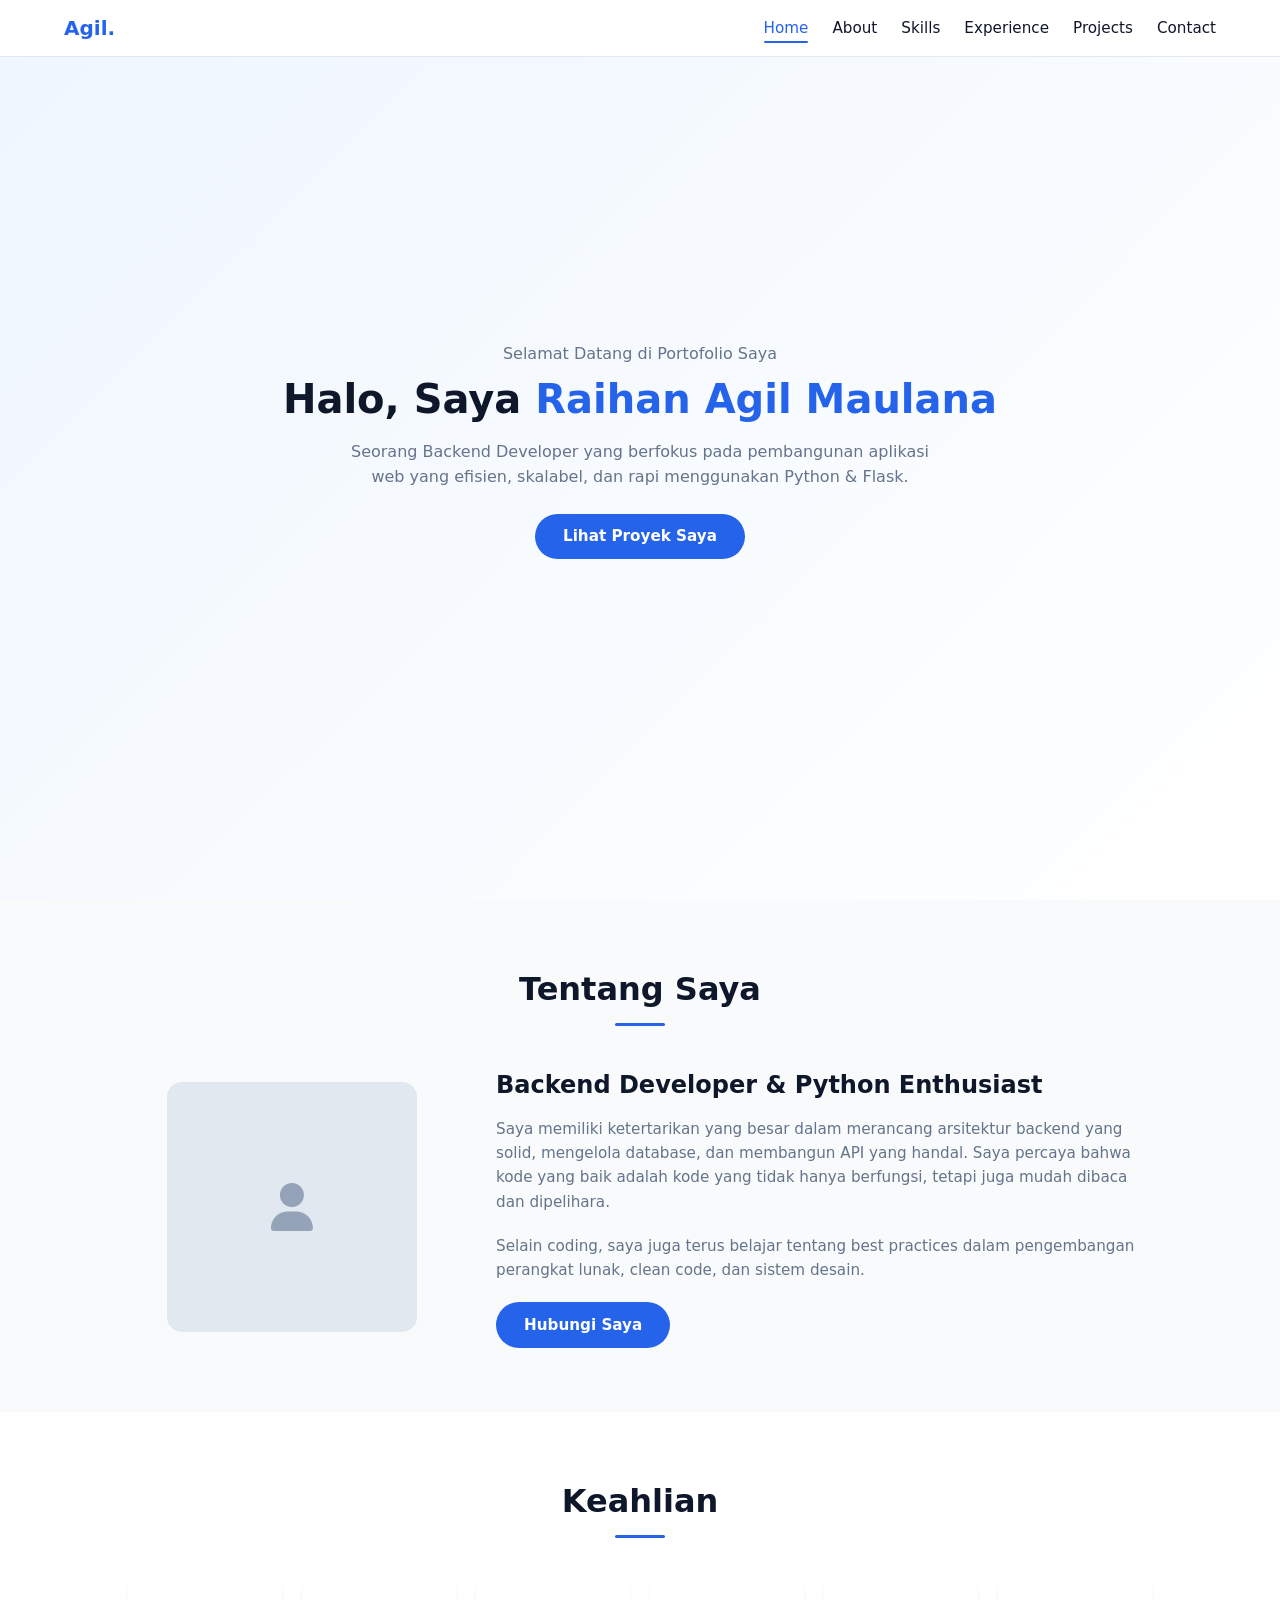
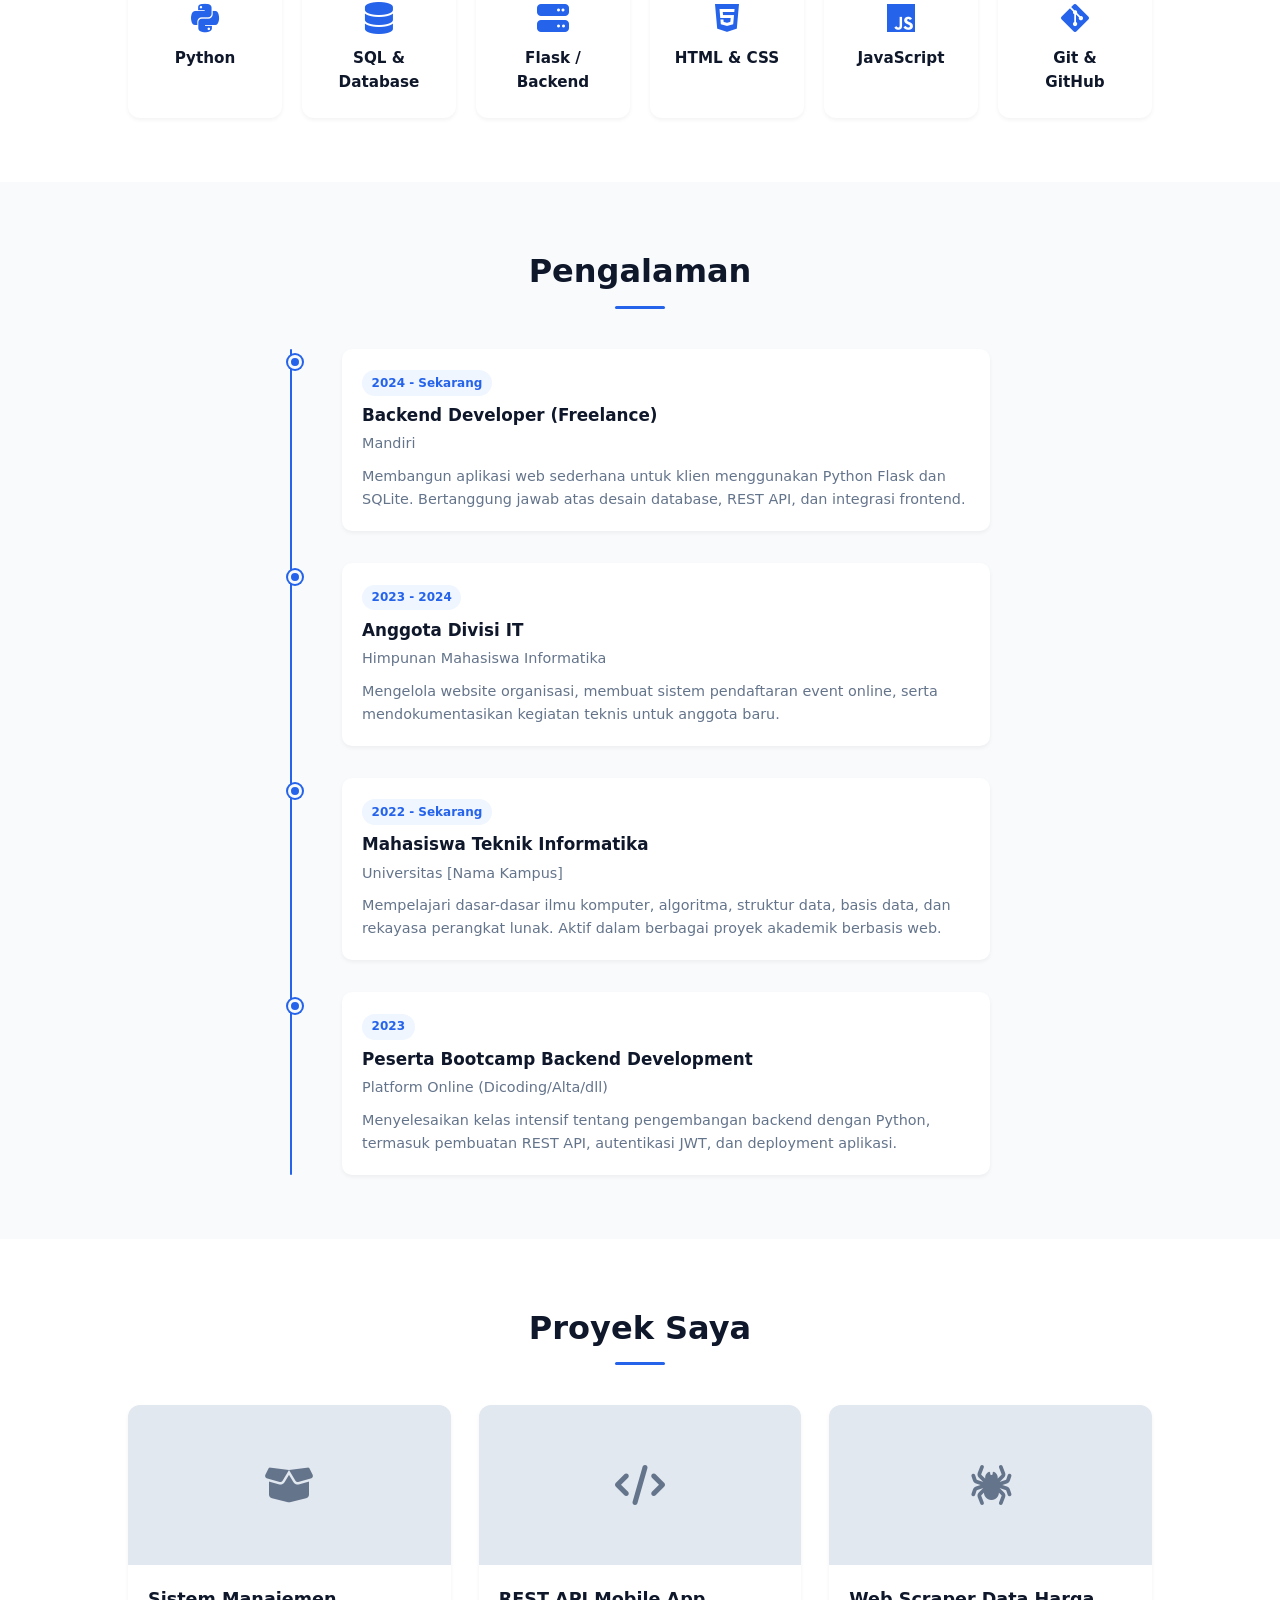
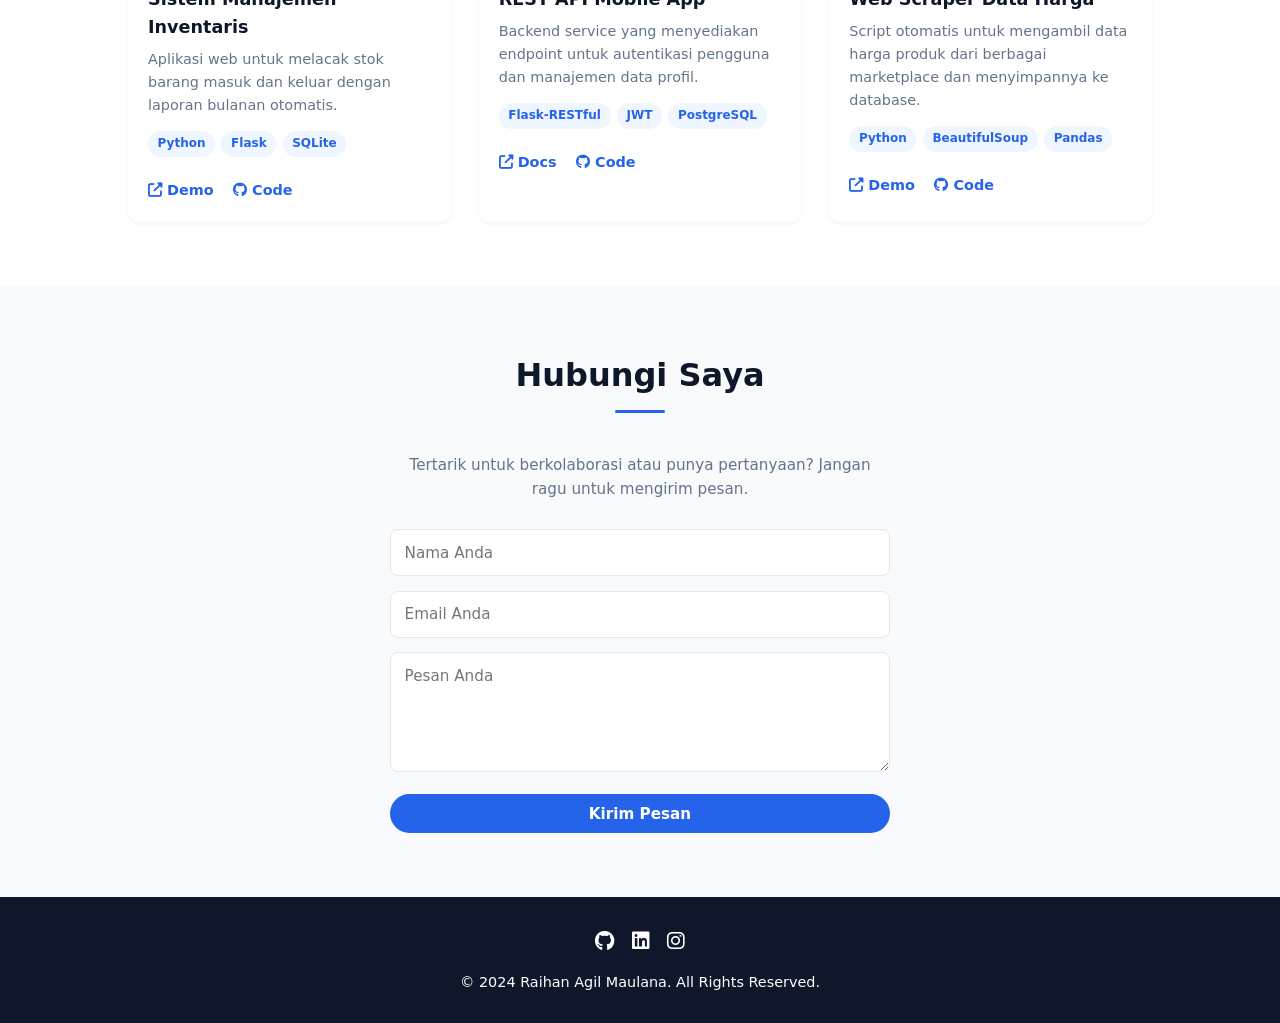
<file: index.html>
<!doctype html>
<html lang="id">
  <head>
    <meta charset="UTF-8" />
    <meta name="viewport" content="width=device-width, initial-scale=1.0" />
    <title>Portofolio - Raihan Agil Maulana</title>
    <!-- Font Awesome untuk ikon -->
    <link
      rel="stylesheet"
      href="https://cdnjs.cloudflare.com/ajax/libs/font-awesome/6.4.0/css/all.min.css"
    />
    <!-- CSS Eksternal -->
    <link rel="stylesheet" href="Frontend/profil/css/style.css" />
  </head>
  <body>
    <!-- Navbar -->
    <nav id="navbar">
      <a href="Frontend/admin/login.html" class="logo">Agil.</a>
      <ul id="navMenu">
        <li><a href="#home" class="nav-link active">Home</a></li>
        <li><a href="#about" class="nav-link">About</a></li>
        <li><a href="#skills" class="nav-link">Skills</a></li>
        <li><a href="#experience" class="nav-link">Experience</a></li>
        <li><a href="#projects" class="nav-link">Projects</a></li>
        <li><a href="#contact" class="nav-link">Contact</a></li>
      </ul>
      <button class="hamburger" id="hamburger">
        <i class="fas fa-bars"></i>
      </button>
    </nav>

    <!-- Hero -->
    <section class="hero" id="home">
      <div class="hero-content">
        <h4>Selamat Datang di Portofolio Saya</h4>
        <h1>Halo, Saya <span>Raihan Agil Maulana</span></h1>
        <p>
          Seorang Backend Developer yang berfokus pada pembangunan aplikasi web
          yang efisien, skalabel, dan rapi menggunakan Python & Flask.
        </p>
        <a href="#projects" class="btn">Lihat Proyek Saya</a>
      </div>
    </section>

    <!-- About -->
    <section id="about">
      <h2 class="section-title">Tentang Saya</h2>
      <div class="about-content">
        <div class="about-img">
          <div class="placeholder-img">
            <i class="fas fa-user"></i>
          </div>
        </div>
        <div class="about-text">
          <h3>Backend Developer & Python Enthusiast</h3>
          <p>
            Saya memiliki ketertarikan yang besar dalam merancang arsitektur
            backend yang solid, mengelola database, dan membangun API yang
            handal. Saya percaya bahwa kode yang baik adalah kode yang tidak
            hanya berfungsi, tetapi juga mudah dibaca dan dipelihara.
          </p>
          <p>
            Selain coding, saya juga terus belajar tentang best practices dalam
            pengembangan perangkat lunak, clean code, dan sistem desain.
          </p>
          <a href="#contact" class="btn">Hubungi Saya</a>
        </div>
      </div>
    </section>

    <!-- Skills -->
    <section id="skills" class="bg-white">
      <h2 class="section-title">Keahlian</h2>
      <div class="skills-grid">
        <div class="skill-card">
          <i class="fab fa-python"></i>
          <h4>Python</h4>
        </div>
        <div class="skill-card">
          <i class="fas fa-database"></i>
          <h4>SQL & Database</h4>
        </div>
        <div class="skill-card">
          <i class="fas fa-server"></i>
          <h4>Flask / Backend</h4>
        </div>
        <div class="skill-card">
          <i class="fab fa-html5"></i>
          <h4>HTML & CSS</h4>
        </div>
        <div class="skill-card">
          <i class="fab fa-js"></i>
          <h4>JavaScript</h4>
        </div>
        <div class="skill-card">
          <i class="fab fa-git-alt"></i>
          <h4>Git & GitHub</h4>
        </div>
      </div>
    </section>

    <!-- Experience (BARU) -->
    <section id="experience">
      <h2 class="section-title">Pengalaman</h2>
      <div class="timeline">
        <!-- Item 1 -->
        <div class="timeline-item">
          <div class="timeline-dot"></div>
          <div class="timeline-content">
            <span class="timeline-date">2024 - Sekarang</span>
            <h3>Backend Developer (Freelance)</h3>
            <h4>Mandiri</h4>
            <p>
              Membangun aplikasi web sederhana untuk klien menggunakan Python
              Flask dan SQLite. Bertanggung jawab atas desain database, REST
              API, dan integrasi frontend.
            </p>
          </div>
        </div>

        <!-- Item 2 -->
        <div class="timeline-item">
          <div class="timeline-dot"></div>
          <div class="timeline-content">
            <span class="timeline-date">2023 - 2024</span>
            <h3>Anggota Divisi IT</h3>
            <h4>Himpunan Mahasiswa Informatika</h4>
            <p>
              Mengelola website organisasi, membuat sistem pendaftaran event
              online, serta mendokumentasikan kegiatan teknis untuk anggota
              baru.
            </p>
          </div>
        </div>

        <!-- Item 3 -->
        <div class="timeline-item">
          <div class="timeline-dot"></div>
          <div class="timeline-content">
            <span class="timeline-date">2022 - Sekarang</span>
            <h3>Mahasiswa Teknik Informatika</h3>
            <h4>Universitas [Nama Kampus]</h4>
            <p>
              Mempelajari dasar-dasar ilmu komputer, algoritma, struktur data,
              basis data, dan rekayasa perangkat lunak. Aktif dalam berbagai
              proyek akademik berbasis web.
            </p>
          </div>
        </div>

        <!-- Item 4 -->
        <div class="timeline-item">
          <div class="timeline-dot"></div>
          <div class="timeline-content">
            <span class="timeline-date">2023</span>
            <h3>Peserta Bootcamp Backend Development</h3>
            <h4>Platform Online (Dicoding/Alta/dll)</h4>
            <p>
              Menyelesaikan kelas intensif tentang pengembangan backend dengan
              Python, termasuk pembuatan REST API, autentikasi JWT, dan
              deployment aplikasi.
            </p>
          </div>
        </div>
      </div>
    </section>

    <!-- Projects -->
    <section id="projects" class="bg-white">
      <h2 class="section-title">Proyek Saya</h2>
      <div class="projects-grid">
        <!-- Project 1 -->
        <div class="project-card">
          <div class="project-img"><i class="fas fa-box-open"></i></div>
          <div class="project-info">
            <h3>Sistem Manajemen Inventaris</h3>
            <p>
              Aplikasi web untuk melacak stok barang masuk dan keluar dengan
              laporan bulanan otomatis.
            </p>
            <div class="project-tags">
              <span>Python</span>
              <span>Flask</span>
              <span>SQLite</span>
            </div>
            <div class="project-links">
              <a href="#"><i class="fas fa-external-link-alt"></i> Demo</a>
              <a href="#"><i class="fab fa-github"></i> Code</a>
            </div>
          </div>
        </div>

        <!-- Project 2 -->
        <div class="project-card">
          <div class="project-img"><i class="fas fa-code"></i></div>
          <div class="project-info">
            <h3>REST API Mobile App</h3>
            <p>
              Backend service yang menyediakan endpoint untuk autentikasi
              pengguna dan manajemen data profil.
            </p>
            <div class="project-tags">
              <span>Flask-RESTful</span>
              <span>JWT</span>
              <span>PostgreSQL</span>
            </div>
            <div class="project-links">
              <a href="#"><i class="fas fa-external-link-alt"></i> Docs</a>
              <a href="#"><i class="fab fa-github"></i> Code</a>
            </div>
          </div>
        </div>

        <!-- Project 3 -->
        <div class="project-card">
          <div class="project-img"><i class="fas fa-spider"></i></div>
          <div class="project-info">
            <h3>Web Scraper Data Harga</h3>
            <p>
              Script otomatis untuk mengambil data harga produk dari berbagai
              marketplace dan menyimpannya ke database.
            </p>
            <div class="project-tags">
              <span>Python</span>
              <span>BeautifulSoup</span>
              <span>Pandas</span>
            </div>
            <div class="project-links">
              <a href="#"><i class="fas fa-external-link-alt"></i> Demo</a>
              <a href="#"><i class="fab fa-github"></i> Code</a>
            </div>
          </div>
        </div>
      </div>
    </section>

    <!-- Contact -->
    <section id="contact">
      <h2 class="section-title">Hubungi Saya</h2>
      <div class="contact-container">
        <p>
          Tertarik untuk berkolaborasi atau punya pertanyaan? Jangan ragu untuk
          mengirim pesan.
        </p>
        <form class="contact-form">
          <input type="text" placeholder="Nama Anda" required />
          <input type="email" placeholder="Email Anda" required />
          <textarea placeholder="Pesan Anda" required></textarea>
          <button type="submit" class="btn">Kirim Pesan</button>
        </form>
      </div>
    </section>

    <!-- Footer -->
    <footer>
      <div class="socials">
        <a href="#"><i class="fab fa-github"></i></a>
        <a href="#"><i class="fab fa-linkedin"></i></a>
        <a href="#"><i class="fab fa-instagram"></i></a>
      </div>
      <p>&copy; 2024 Raihan Agil Maulana. All Rights Reserved.</p>
    </footer>

    <!-- JavaScript Eksternal -->
    <script src="Frontend/profil/js/script.js"></script>
  </body>
</html>
</file>
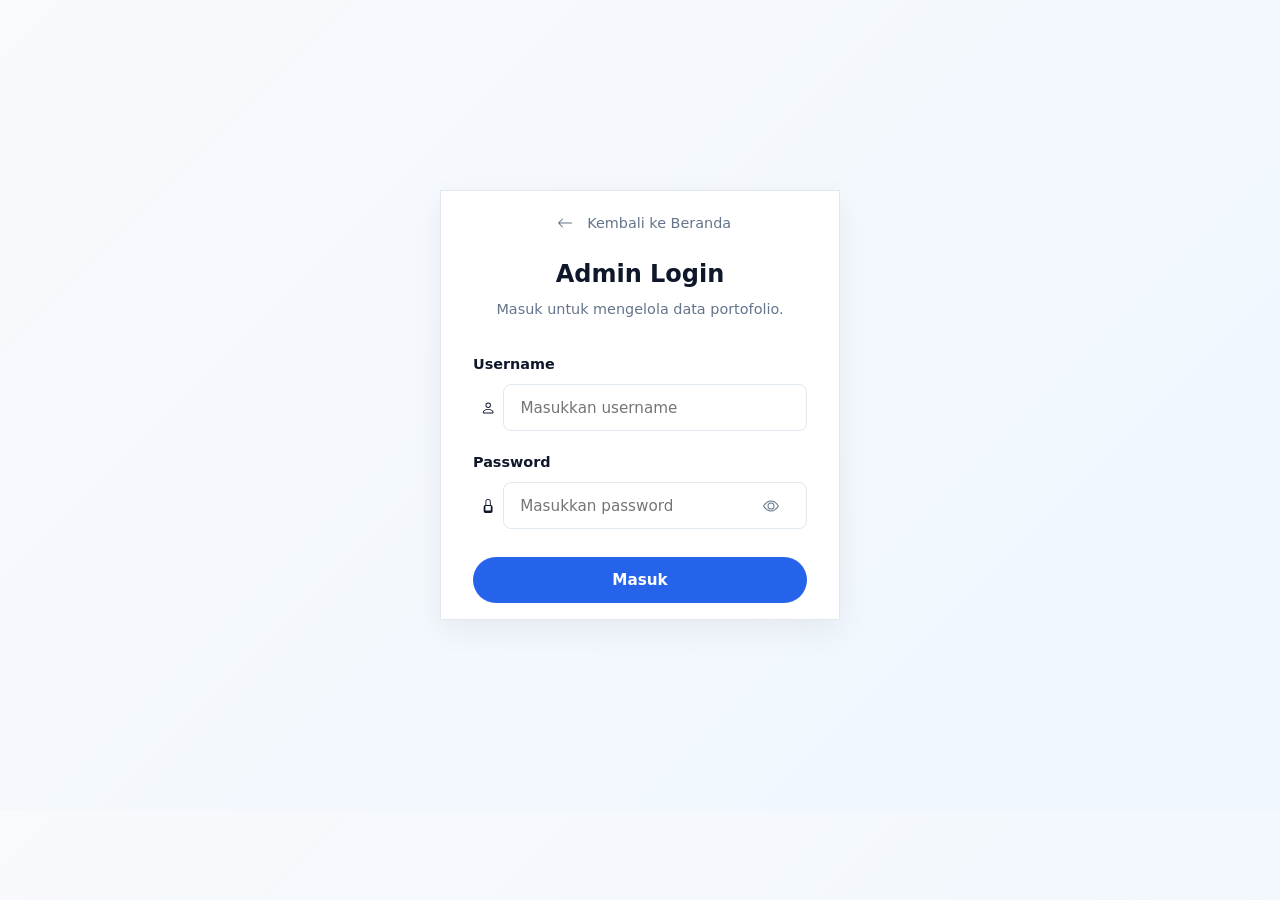
<file: Frontend/admin/akun.html>
<!DOCTYPE html>
<html lang="id">
  <head>
    <meta charset="UTF-8" />
    <meta name="viewport" content="width=device-width, initial-scale=1.0" />
    <title>Akun - Admin Portofolio</title>
    <!-- Font Awesome untuk ikon -->
    <link
      rel="stylesheet"
      href="https://cdnjs.cloudflare.com/ajax/libs/font-awesome/6.4.0/css/all.min.css"
    />
    <!-- CSS -->
    <link rel="stylesheet" href="css/base.css" />
    <link rel="stylesheet" href="css/akun.css" />
  </head>
  <body>
    <!-- Sidebar -->
    <aside class="sidebar">
      <div class="sidebar-header">
        <h2>Admin Panel</h2>
      </div>
      <nav class="sidebar-nav">
        <ul>
          <li><a href="dashboard.html"><i class="fas fa-home"></i> Dashboard</a></li>
          <li><a href="experience.html"><i class="fas fa-briefcase"></i> Experience</a></li>
          <li><a href="projects.html"><i class="fas fa-folder"></i> Projects</a></li>
          <li><a href="skills.html"><i class="fas fa-star"></i> Skills</a></li>
          <li><a href="akun.html" class="active"><i class="fas fa-user"></i> Akun</a></li>
          <li><a href="../../index.html"><i class="fas fa-sign-out-alt"></i> Logout</a></li>
        </ul>
      </nav>
    </aside>

    <!-- Main Content -->
    <main class="main-content">
      <header class="top-bar">
        <h1>Kelola Akun</h1>
        <div class="user-info">
          <span>Halo, Admin</span>
        </div>
      </header>

      <div class="page-content">
        <!-- Form Data Diri -->
        <div class="form-section">
          <h3>Data Diri</h3>
          <form id="profileForm" class="data-form">
            <div class="form-row">
              <div class="form-group">
                <label for="namaLengkap">Nama Lengkap</label>
                <input type="text" id="namaLengkap" placeholder="Masukkan nama lengkap" required />
              </div>
              <div class="form-group">
                <label for="namaPanggilan">Nama Panggilan</label>
                <input type="text" id="namaPanggilan" placeholder="Masukkan nama panggilan" required />
              </div>
            </div>
            
            <div class="form-row">
              <div class="form-group">
                <label for="tempatLahir">Tempat Lahir</label>
                <input type="text" id="tempatLahir" placeholder="Tempat lahir" required />
              </div>
              <div class="form-group">
                <label for="tanggalLahir">Tanggal Lahir</label>
                <input type="date" id="tanggalLahir" required />
              </div>
            </div>
            
            <div class="form-row">
              <div class="form-group">
                <label for="email">Email</label>
                <input type="email" id="email" placeholder="contoh@email.com" required />
              </div>
              <div class="form-group">
                <label for="telepon">Telepon / WhatsApp</label>
                <input type="tel" id="telepon" placeholder="08xxxxxxxxxx" required />
              </div>
            </div>
            
            <div class="form-row">
              <div class="form-group">
                <label for="universitas">Universitas</label>
                <input type="text" id="universitas" placeholder="Nama universitas" required />
              </div>
              <div class="form-group">
                <label for="fakultas">Fakultas</label>
                <input type="text" id="fakultas" placeholder="Nama fakultas" required />
              </div>
            </div>
            
            <div class="form-row">
              <div class="form-group">
                <label for="programStudi">Program Studi</label>
                <input type="text" id="programStudi" placeholder="Jurusan/Prodi" required />
              </div>
              <div class="form-group">
                <label for="semester">Semester</label>
                <input type="number" id="semester" placeholder="Contoh: 5" min="1" max="14" required />
              </div>
            </div>
            
            <div class="form-row">
              <div class="form-group full-width">
                <label for="alamat">Alamat</label>
                <textarea id="alamat" rows="3" placeholder="Alamat lengkap" required></textarea>
              </div>
            </div>
            
            <div class="form-row">
              <div class="form-group full-width">
                <label for="foto">Foto Profil</label>
                <input type="file" id="foto" name="foto" accept="image/*" onchange="previewImage(this)" />
                <div class="image-preview-container" id="previewContainer" style="margin-top: 10px; display: none;">
                  <p style="font-size: 0.9em; color: #666;">Preview:</p>
                  <img id="preview-img" src="" alt="Preview Foto" style="max-width: 200px; max-height: 200px; border-radius: 8px; border: 2px solid #ddd; object-fit: cover;" />
                </div>
                <small style="color: #666; display: block; margin-top: 5px;">Format: JPG, PNG. Maksimal ukuran disarankan &lt; 500KB agar penyimpanan lokal tidak penuh.</small>
              </div>
            </div>
            
            <div class="form-actions">
              <button type="submit" class="btn btn-primary" id="saveProfileBtn">
                <i class="fas fa-save"></i> Simpan Data Diri
              </button>
            </div>
          </form>
        </div>

        <!-- Form Ubah Password -->
        <div class="form-section">
          <h3>Ubah Password</h3>
          <form id="passwordForm" class="data-form">
            <div class="form-row">
              <div class="form-group">
                <label for="currentPassword">Password Saat Ini</label>
                <input type="password" id="currentPassword" placeholder="Masukkan password saat ini" required />
              </div>
            </div>
            <div class="form-row">
              <div class="form-group">
                <label for="newPassword">Password Baru</label>
                <input type="password" id="newPassword" placeholder="Masukkan password baru" required />
              </div>
              <div class="form-group">
                <label for="confirmPassword">Konfirmasi Password Baru</label>
                <input type="password" id="confirmPassword" placeholder="Ulangi password baru" required />
              </div>
            </div>
            <div class="form-actions">
              <button type="submit" class="btn btn-primary">
                <i class="fas fa-save"></i> Ubah Password
              </button>
            </div>
          </form>
        </div>

        <!-- Preview Data -->
        <div class="info-section">
          <h3>Preview Data Diri</h3>
          <div class="info-card" id="profilePreview">
            <p style="color: var(--text-gray); text-align: center;">Belum ada data yang disimpan</p>
          </div>
        </div>
      </div>
    </main>

    <script src="js/init-data.js"></script>
    <script src="js/base.js"></script>
    <script src="js/akun.js"></script>
  </body>
</html>
</file>
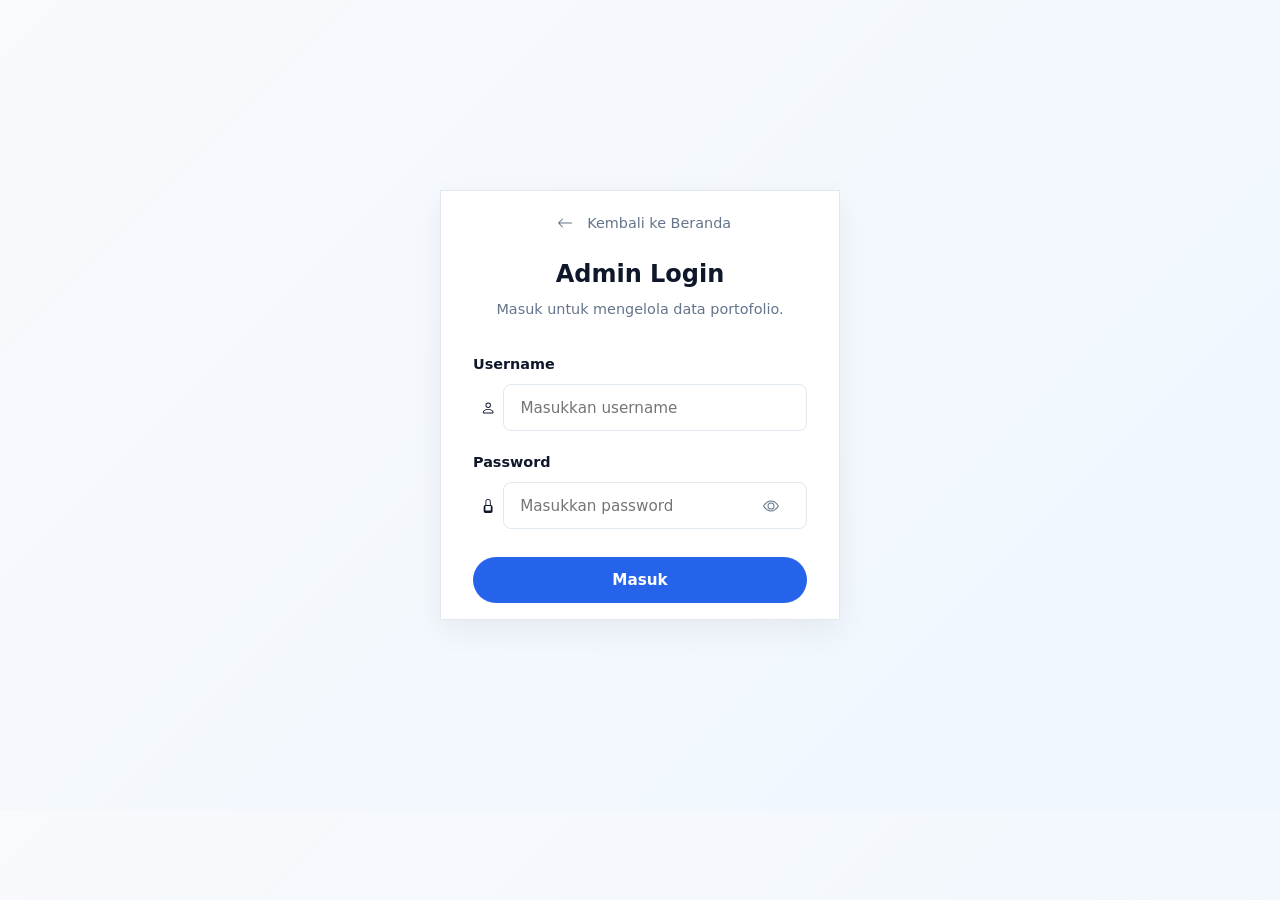
<file: Frontend/admin/experience.html>
<!DOCTYPE html>
<html lang="id">
  <head>
    <meta charset="UTF-8" />
    <meta name="viewport" content="width=device-width, initial-scale=1.0" />
    <title>Experience - Admin Portofolio</title>
    <!-- Font Awesome untuk ikon -->
    <link
      rel="stylesheet"
      href="https://cdnjs.cloudflare.com/ajax/libs/font-awesome/6.4.0/css/all.min.css"
    />
    <!-- CSS -->
    <link rel="stylesheet" href="css/base.css" />
    <link rel="stylesheet" href="css/experience.css" />
  </head>
  <body>
    <!-- Sidebar -->
    <aside class="sidebar">
      <div class="sidebar-header">
        <h2>Admin Panel</h2>
      </div>
      <nav class="sidebar-nav">
        <ul>
          <li><a href="dashboard.html"><i class="fas fa-home"></i> Dashboard</a></li>
          <li><a href="experience.html" class="active"><i class="fas fa-briefcase"></i> Experience</a></li>
          <li><a href="projects.html"><i class="fas fa-folder"></i> Projects</a></li>
          <li><a href="skills.html"><i class="fas fa-star"></i> Skills</a></li>
          <li><a href="akun.html"><i class="fas fa-user"></i> Akun</a></li>
          <li><a href="../../index.html"><i class="fas fa-sign-out-alt"></i> Logout</a></li>
        </ul>
      </nav>
    </aside>

    <!-- Main Content -->
    <main class="main-content">
      <header class="top-bar">
        <h1>Kelola Pengalaman</h1>
        <div class="user-info">
          <span>Halo, Admin</span>
        </div>
      </header>

      <div class="page-content">
        <div class="form-section">
          <h3>Tambah / Edit Pengalaman</h3>
          <form id="experienceForm" class="data-form">
            <input type="hidden" id="expId" />
            <div class="form-row">
              <div class="form-group">
                <label for="expPeriod">Periode</label>
                <input type="text" id="expPeriod" placeholder="Contoh: 2024 - Sekarang" required />
              </div>
            </div>
            <div class="form-row">
              <div class="form-group">
                <label for="expTitle">Jabatan / Posisi</label>
                <input type="text" id="expTitle" placeholder="Contoh: Backend Developer" required />
              </div>
              <div class="form-group">
                <label for="expCompany">Perusahaan / Organisasi</label>
                <input type="text" id="expCompany" placeholder="Contoh: PT. ABC" required />
              </div>
            </div>
            <div class="form-row">
              <div class="form-group full-width">
                <label for="expDescription">Deskripsi</label>
                <textarea id="expDescription" rows="4" placeholder="Deskripsikan pengalaman Anda..." required></textarea>
              </div>
            </div>
            <div class="form-actions">
              <button type="submit" class="btn btn-primary" id="saveBtn">
                <i class="fas fa-save"></i> Simpan
              </button>
              <button type="button" class="btn btn-secondary" id="cancelBtn" style="display: none;">
                <i class="fas fa-times"></i> Batal
              </button>
            </div>
          </form>
        </div>

        <div class="table-section">
          <h3>Daftar Pengalaman</h3>
          <div id="experienceList" class="data-grid"></div>
        </div>
      </div>
    </main>

    <script src="js/init-data.js"></script>
    <script src="js/base.js"></script>
    <script src="js/experience.js"></script>
  </body>
</html>
</file>
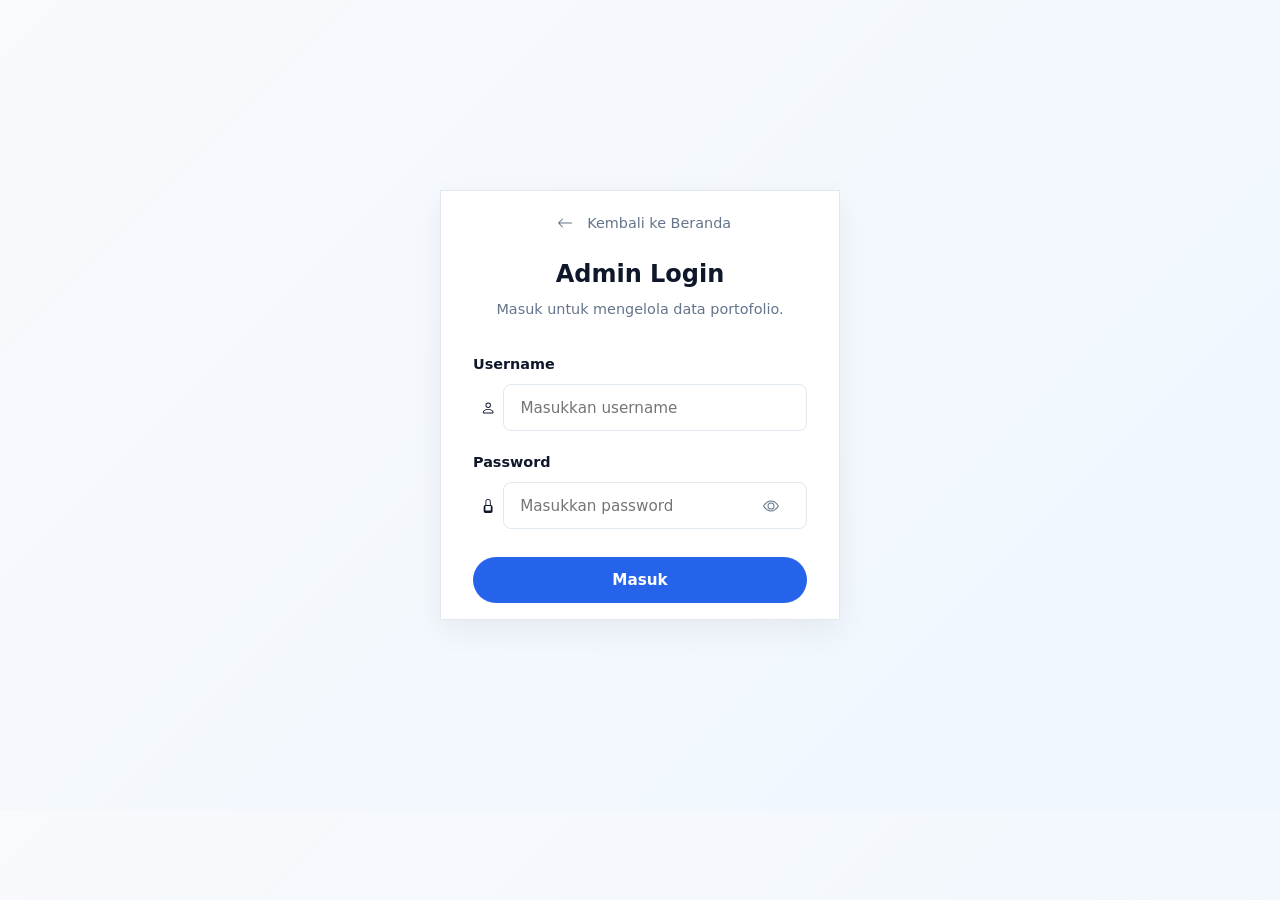
<file: Frontend/admin/login.html>
<!doctype html>
<html lang="id">
  <head>
    <meta charset="UTF-8" />
    <meta name="viewport" content="width=device-width, initial-scale=1.0" />
    <title>Login - Portofolio Agil</title>
    <!-- Kita hapus link Font Awesome karena tidak kita pakai lagi -->
    <link rel="stylesheet" href="css/login.css" />
  </head>
  <body>
    <div class="login-wrapper">
      <div class="login-box">
        <div class="login-top">
          <a href="../../index.html" class="login-back">
            <svg class="login-icon-svg"
              xmlns="http://www.w3.org/2000/svg"
              width="16"
              height="16"
              fill="currentColor"
              viewBox="0 0 16 16"
            >
              <path
                fill-rule="evenodd"
                d="M15 8a.5.5 0 0 0-.5-.5H2.707l3.147-3.146a.5.5 0 1 0-.708-.708l-4 4a.5.5 0 0 0 0 .708l4 4a.5.5 0 0 0 .708-.708L2.707 8.5H14.5A.5.5 0 0 0 15 8z"
              />
            </svg>
            Kembali ke Beranda
          </a>
          <h2 class="login-title">Admin Login</h2>
          <p class="login-subtitle">Masuk untuk mengelola data portofolio.</p>
        </div>

        <form id="loginForm" class="login-form">
          <div class="login-input-group">
            <label>Username</label>
            <div class="login-input-wrap">
              <svg
                class="login-icon-svg"
                xmlns="http://www.w3.org/2000/svg"
                width="16"
                height="16"
                fill="currentColor"
                viewBox="0 0 16 16"
              >
                <path
                  d="M8 8a3 3 0 1 0 0-6 3 3 0 0 0 0 6zm2-3a2 2 0 1 1-4 0 2 2 0 0 1 4 0zm4 8c0 1-1 1-1 1H3s-1 0-1-1 1-4 6-4 6 3 6 4zm-1-.004c-.001-.246-.154-.986-.832-1.664C11.516 10.68 10.289 10 8 10c-2.29 0-3.516.68-4.168 1.332-.678.678-.83 1.418-.832 1.664h10z"
                />
              </svg>
              <input
                type="text"
                id="username"
                placeholder="Masukkan username"
                required
              />
            </div>
          </div>

          <div class="login-input-group">
            <label>Password</label>
            <div class="login-input-wrap">
              <svg
                class="login-icon-svg"
                xmlns="http://www.w3.org/2000/svg"
                width="16"
                height="16"
                fill="currentColor"
                viewBox="0 0 16 16"
              >
                <path
                  d="M8 1a2 2 0 0 1 2 2v4H6V3a2 2 0 0 1 2-2zm3 6V3a3 3 0 0 0-6 0v4a2 2 0 0 0-2 2v5a2 2 0 0 0 2 2h6a2 2 0 0 0 2-2V9a2 2 0 0 0-2-2zM5 8h6v5H5V8z"
                />
              </svg>
              <input
                type="password"
                id="password"
                class="has-toggle"
                placeholder="Masukkan password"
                required
              />

              <button type="button" class="login-eye-btn" id="togglePassword">
                <!-- Ikon Mata Terbuka -->
                <svg
                  id="eye-open"
                  class="login-icon-svg"
                  xmlns="http://www.w3.org/2000/svg"
                  width="16"
                  height="16"
                  fill="currentColor"
                  viewBox="0 0 16 16"
                >
                  <path
                    d="M16 8s-3-5.5-8-5.5S0 8 0 8s3 5.5 8 5.5S16 8 16 8zM1.173 8a13.133 13.133 0 0 1 1.66-2.043C4.12 4.668 5.88 3.5 8 3.5c2.12 0 3.879 1.168 5.168 2.457A13.133 13.133 0 0 1 14.828 8c-.058.087-.122.183-.195.288-.335.48-.83 1.12-1.465 1.755C11.879 11.332 10.119 12.5 8 12.5c-2.12 0-3.879-1.168-5.168-2.457A13.134 13.134 0 0 1 1.172 8z"
                  />
                  <path
                    d="M8 5.5a2.5 2.5 0 1 0 0 5 2.5 2.5 0 0 0 0-5zM4.5 8a3.5 3.5 0 1 1 7 0 3.5 3.5 0 0 1-7 0z"
                  />
                </svg>
                <!-- Ikon Mata Tertutup (Disembunyikan default) -->
                <svg
                  id="eye-closed"
                  class="login-icon-svg"
                  style="display: none"
                  xmlns="http://www.w3.org/2000/svg"
                  width="16"
                  height="16"
                  fill="currentColor"
                  viewBox="0 0 16 16"
                >
                  <path
                    d="M13.359 11.238C15.06 9.72 16 8 16 8s-3-5.5-8-5.5a7.028 7.028 0 0 0-2.79.588l.77.771A5.944 5.944 0 0 1 8 3.5c2.12 0 3.879 1.168 5.168 2.457A13.134 13.134 0 0 1 14.828 8c-.058.087-.122.183-.195.288-.335.48-.83 1.12-1.465 1.755-.165.165-.337.328-.517.486l.708.709z"
                  />
                  <path
                    d="M11.297 9.176a3.5 3.5 0 0 0-4.474-4.474l.823.823a2.5 2.5 0 0 1 2.829 2.829l.822.822zm-2.943 1.299.822.822a3.5 3.5 0 0 1-4.474-4.474l.823.823a2.5 2.5 0 0 0 2.829 2.829z"
                  />
                  <path
                    d="M3.35 5.47c-.18.16-.353.322-.518.487A13.134 13.134 0 0 0 1.172 8l.195.288c.335.48.83 1.12 1.465 1.755C4.121 11.332 5.881 12.5 8 12.5c.716 0 1.39-.133 2.02-.36l.77.772A7.029 7.029 0 0 1 8 13.5C3 13.5 0 8 0 8s.939-1.721 2.641-3.238l.708.709zm10.296 8.884-12-12 .708-.708 12 12-.708.708z"
                  />
                </svg>
              </button>
            </div>
          </div>

          <button type="submit" class="login-submit-btn">Masuk</button>
          <p id="errorMessage" class="login-error"></p>
        </form>
      </div>
    </div>

    <script src="js/init-data.js"></script>
    <script src="js/login.js"></script>
  </body>
</html>
</file>
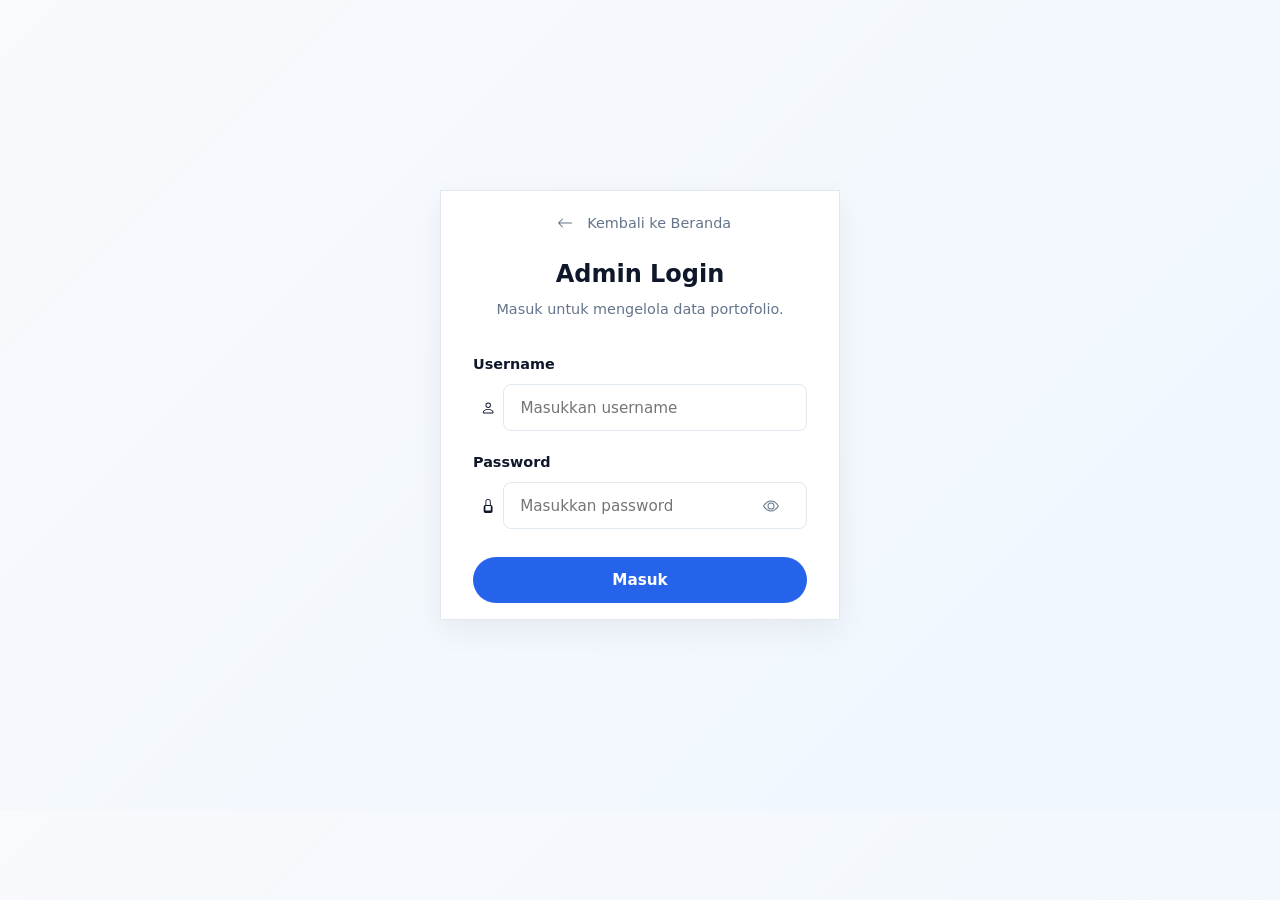
<file: Frontend/admin/projects.html>
<!DOCTYPE html>
<html lang="id">
  <head>
    <meta charset="UTF-8" />
    <meta name="viewport" content="width=device-width, initial-scale=1.0" />
    <title>Projects - Admin Portofolio</title>

    <link
      rel="stylesheet"
      href="https://cdnjs.cloudflare.com/ajax/libs/font-awesome/6.4.0/css/all.min.css"
    />

    <link rel="stylesheet" href="css/base.css" />
    <link rel="stylesheet" href="css/projects.css" />
  </head>
  <body>
    <!-- Sidebar -->
    <aside class="sidebar">
      <div class="sidebar-header">
        <h2>Admin Panel</h2>
      </div>

      <nav class="sidebar-nav">
        <ul>
          <li>
            <a href="dashboard.html">
              <i class="fas fa-home"></i> Dashboard
            </a>
          </li>

          <li>
            <a href="experience.html">
              <i class="fas fa-briefcase"></i> Experience
            </a>
          </li>

          <li>
            <a href="projects.html" class="active">
              <i class="fas fa-folder"></i> Projects
            </a>
          </li>

          <li>
            <a href="skills.html">
              <i class="fas fa-star"></i> Skills
            </a>
          </li>

          <li>
            <a href="akun.html">
              <i class="fas fa-user"></i> Akun
            </a>
          </li>

          <li>
            <a href="../../index.html">
              <i class="fas fa-sign-out-alt"></i> Logout
            </a>
          </li>
        </ul>
      </nav>
    </aside>

    <!-- Main Content -->
    <main class="main-content">
      <header class="top-bar">
        <h1>Kelola Proyek</h1>

        <div class="user-info">
          <span>Halo, Admin</span>
        </div>
      </header>

      <div class="page-content">
        <!-- Form Section -->
        <div class="form-section">
          <h3>Tambah / Edit Proyek</h3>

          <form id="projectForm" class="data-form">
            <input type="hidden" id="projId" />

            <!-- Judul -->
            <div class="form-row">
              <div class="form-group full-width">
                <label for="projTitle">Judul Proyek</label>
                <input
                  type="text"
                  id="projTitle"
                  placeholder="Contoh: Sistem Manajemen Inventaris"
                  required
                />
              </div>
            </div>

            <!-- Deskripsi -->
            <div class="form-row">
              <div class="form-group full-width">
                <label for="projDescription">Deskripsi</label>
                <textarea
                  id="projDescription"
                  rows="4"
                  placeholder="Deskripsikan proyek Anda..."
                  required
                ></textarea>
              </div>
            </div>

            <!-- Tags -->
            <div class="form-row">
              <div class="form-group full-width">
                <label for="projTags">
                  Tags (pisahkan dengan koma)
                </label>

                <input
                  type="text"
                  id="projTags"
                  placeholder="Contoh: Python, Flask, SQLite"
                  required
                />
              </div>
            </div>

            <!-- Upload Gambar -->
            <div class="form-row">
              <div class="form-group full-width">
                <label for="projImage">Foto Proyek</label>

                <input
                  type="file"
                  id="projImage"
                  accept="image/*"
                />
              </div>
            </div>

            <!-- Preview -->
            <div class="form-row">
              <div class="form-group full-width">
                <img
                  id="imagePreview"
                  src=""
                  alt="Preview Gambar"
                  style="
                    display: none;
                    max-width: 300px;
                    max-height: 200px;
                    object-fit: cover;
                    border-radius: 8px;
                    border: 1px solid #ddd;
                    margin-top: 10px;
                  "
                />
              </div>
            </div>

            <!-- Actions -->
            <div class="form-actions">
              <button
                type="submit"
                class="btn btn-primary"
                id="saveBtn"
              >
                <i class="fas fa-save"></i>
                Simpan
              </button>

              <button
                type="button"
                class="btn btn-secondary"
                id="cancelBtn"
                style="display: none"
              >
                <i class="fas fa-times"></i>
                Batal
              </button>
            </div>
          </form>
        </div>

        <!-- Daftar Project -->
        <div class="table-section">
          <h3>Daftar Proyek</h3>

          <div
            id="projectList"
            class="data-grid"
          ></div>
        </div>
      </div>
    </main>

    <script src="js/init-data.js"></script>
    <script src="js/base.js"></script>
    <script src="js/projects.js"></script>
  </body>
</html>
</file>
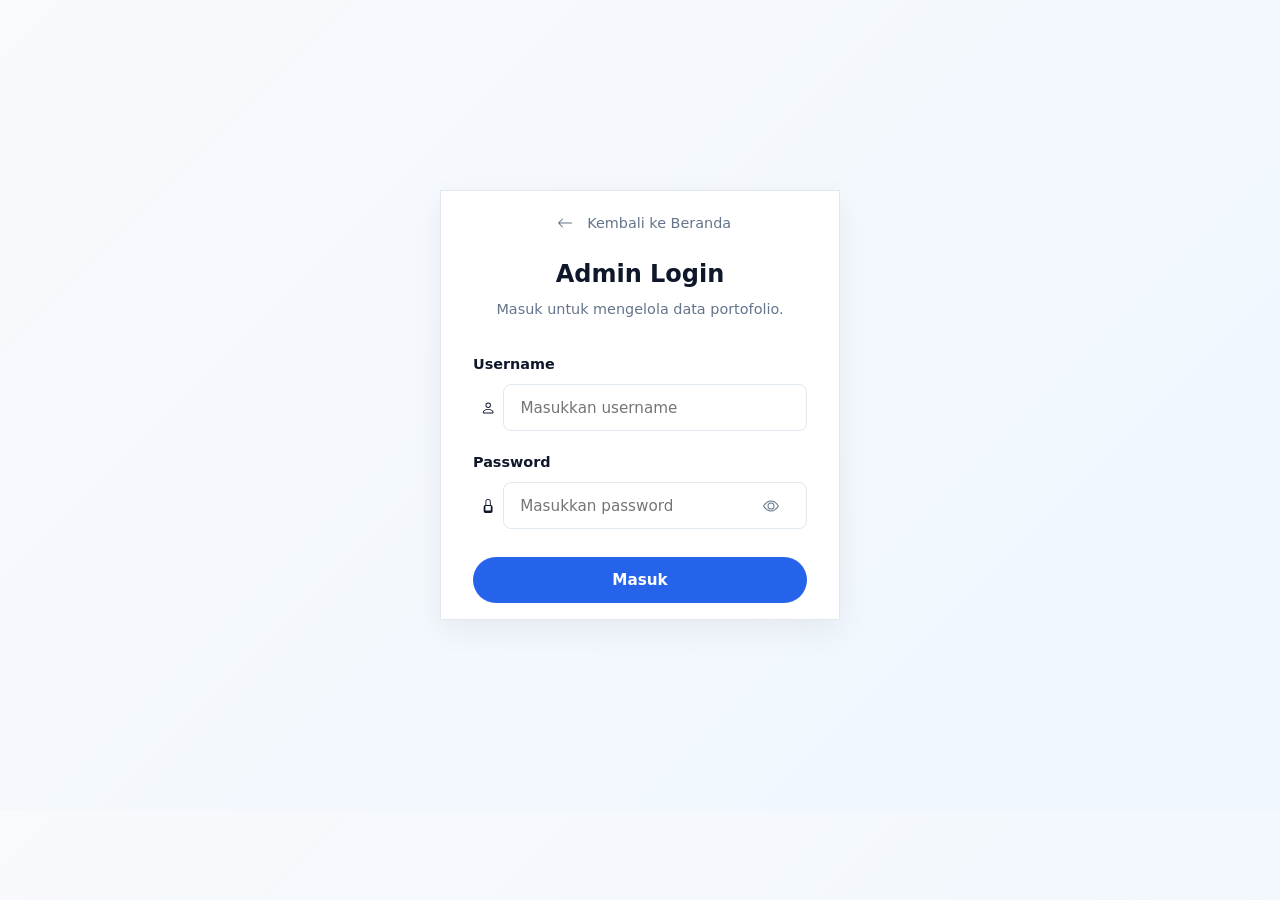
<file: Frontend/admin/skills.html>
<!DOCTYPE html>
<html lang="id">
  <head>
    <meta charset="UTF-8" />
    <meta name="viewport" content="width=device-width, initial-scale=1.0" />
    <title>Skills - Admin Portofolio</title>
    <!-- Font Awesome untuk ikon -->
    <link
      rel="stylesheet"
      href="https://cdnjs.cloudflare.com/ajax/libs/font-awesome/6.4.0/css/all.min.css"
    />
    <!-- CSS -->
    <link rel="stylesheet" href="css/base.css" />
    <link rel="stylesheet" href="css/skills.css" />
  </head>
  <body>
    <!-- Sidebar -->
    <aside class="sidebar">
      <div class="sidebar-header">
        <h2>Admin Panel</h2>
      </div>
      <nav class="sidebar-nav">
        <ul>
          <li><a href="dashboard.html"><i class="fas fa-home"></i> Dashboard</a></li>
          <li><a href="experience.html"><i class="fas fa-briefcase"></i> Experience</a></li>
          <li><a href="projects.html"><i class="fas fa-folder"></i> Projects</a></li>
          <li><a href="skills.html" class="active"><i class="fas fa-star"></i> Skills</a></li>
          <li><a href="akun.html"><i class="fas fa-user"></i> Akun</a></li>
          <li><a href="../../index.html"><i class="fas fa-sign-out-alt"></i> Logout</a></li>
        </ul>
      </nav>
    </aside>

    <!-- Main Content -->
    <main class="main-content">
      <header class="top-bar">
        <h1>Kelola Skills</h1>
        <div class="user-info">
          <span>Halo, Admin</span>
        </div>
      </header>

      <div class="page-content">
        <div class="form-section">
          <h3>Tambah / Edit Skill</h3>
          <form id="skillForm" class="data-form">
            <input type="hidden" id="skillId" />
            <div class="form-row">
              <div class="form-group">
                <label for="skillName">Nama Skill</label>
                <input type="text" id="skillName" placeholder="Contoh: Python" required />
              </div>
              <div class="form-group">
                <label for="skillIcon">Icon (Font Awesome class)</label>
                <input type="text" id="skillIcon" placeholder="Contoh: fab fa-python" required />
              </div>
            </div>
            <div class="form-actions">
              <button type="submit" class="btn btn-primary" id="saveBtn">
                <i class="fas fa-save"></i> Simpan
              </button>
              <button type="button" class="btn btn-secondary" id="cancelBtn" style="display: none;">
                <i class="fas fa-times"></i> Batal
              </button>
            </div>
          </form>
        </div>

        <div class="table-section">
          <h3>Daftar Skills</h3>
          <div id="skillList" class="data-grid"></div>
        </div>
      </div>
    </main>

    <script src="js/init-data.js"></script>
    <script src="js/base.js"></script>
    <script src="js/skills.js"></script>
  </body>
</html>
</file>
<file: Frontend/profil/css/style.css>
/* === RESET & VARIABEL === */
:root {
  --primary: #2563eb;
  --secondary: #1e40af;
  --bg-light: #f8fafc;
  --bg-white: #ffffff;
  --text-dark: #0f172a;
  --text-gray: #64748b;
  --border: #e2e8f0;
}

* {
  margin: 0;
  padding: 0;
  box-sizing: border-box;
  font-family: "Segoe UI", system-ui, sans-serif;
}
html {
  scroll-behavior: smooth;
}
body {
  background: var(--bg-light);
  color: var(--text-dark);
  line-height: 1.6;
  font-size: 16px;
}

/* === NAVBAR === */
nav {
  position: fixed;
  top: 0;
  width: 100%;
  background: rgba(255, 255, 255, 0.95);
  backdrop-filter: blur(10px);
  z-index: 1000;
  padding: 0.75rem 5%;
  display: flex;
  justify-content: space-between;
  align-items: center;
  border-bottom: 1px solid var(--border);
  transition: all 0.3s ease;
}
nav.scrolled {
  box-shadow: 0 2px 10px rgba(0, 0, 0, 0.05);
  padding: 0.5rem 5%;
}
nav .logo {
  font-size: 1.25rem;
  font-weight: 700;
  color: var(--primary);
  text-decoration: none;
}
nav ul {
  display: flex;
  list-style: none;
  gap: 1.5rem;
}
nav ul li a {
  text-decoration: none;
  color: var(--text-dark);
  font-weight: 500;
  transition: 0.3s;
  position: relative;
  font-size: 0.95rem;
}
nav ul li a:hover,
nav ul li a.active {
  color: var(--primary);
}
nav ul li a.active::after {
  content: "";
  position: absolute;
  bottom: -6px;
  left: 0;
  width: 100%;
  height: 2px;
  background: var(--primary);
  border-radius: 2px;
}

.hamburger {
  display: none;
  background: none;
  border: none;
  font-size: 1.25rem;
  color: var(--text-dark);
  cursor: pointer;
}

/* === HERO === */
.hero {
  min-height: 100vh;
  display: flex;
  align-items: center;
  justify-content: center;
  text-align: center;
  padding: 0 1.5rem;
  background: linear-gradient(135deg, #eff6ff 0%, #ffffff 100%);
}
.hero-content h4 {
  color: var(--text-gray);
  font-weight: 500;
  margin-bottom: 0.5rem;
  font-size: 1rem;
}
.hero-content h1 {
  font-size: 2.5rem;
  margin-bottom: 1rem;
  line-height: 1.2;
}
.hero-content h1 span {
  color: var(--primary);
}
.hero-content p {
  max-width: 600px;
  margin: 0 auto 1.5rem;
  color: var(--text-gray);
  font-size: 1rem;
}

.btn {
  display: inline-block;
  padding: 0.65rem 1.75rem;
  background: var(--primary);
  color: white;
  text-decoration: none;
  border-radius: 50px;
  font-weight: 600;
  transition: 0.3s;
  border: none;
  cursor: pointer;
  font-size: 0.95rem;
}
.btn:hover {
  background: var(--secondary);
  transform: translateY(-2px);
}

/* === SECTIONS === */
section {
  padding: 4rem 10%;
}
.bg-white {
  background: var(--bg-white);
}
.section-title {
  text-align: center;
  font-size: 2rem;
  margin-bottom: 2.5rem;
}
.section-title::after {
  content: "";
  display: block;
  width: 50px;
  height: 3px;
  background: var(--primary);
  margin: 0.5rem auto 0;
  border-radius: 2px;
}

/* === ABOUT === */
.about-content {
  display: flex;
  gap: 2.5rem;
  align-items: center;
  flex-wrap: wrap;
}
.about-img {
  flex: 1;
  min-width: 200px;
  text-align: center;
}
.about-img .placeholder-img {
  width: 100%;
  max-width: 250px;
  height: 250px;
  background: #e2e8f0;
  border-radius: 15px;
  display: inline-flex;
  align-items: center;
  justify-content: center;
  font-size: 3rem;
  color: #94a3b8;
}
.about-text {
  flex: 2;
  min-width: 250px;
}
.about-text h3 {
  font-size: 1.5rem;
  margin-bottom: 0.75rem;
}
.about-text p {
  color: var(--text-gray);
  margin-bottom: 1.25rem;
  font-size: 0.95rem;
}

/* === SKILLS === */
.skills-grid {
  display: grid;
  grid-template-columns: repeat(auto-fit, minmax(130px, 1fr));
  gap: 1.25rem;
}
.skill-card {
  background: var(--bg-white);
  padding: 1.5rem;
  border-radius: 12px;
  text-align: center;
  box-shadow: 0 2px 4px rgba(0, 0, 0, 0.05);
  transition: 0.3s;
}
.skill-card:hover {
  transform: translateY(-3px);
  box-shadow: 0 6px 12px rgba(0, 0, 0, 0.08);
}
.skill-card i {
  font-size: 2rem;
  color: var(--primary);
  margin-bottom: 0.75rem;
}
.skill-card h4 {
  font-size: 0.95rem;
}

/* === TIMELINE (EXPERIENCE) === */
.timeline {
  position: relative;
  max-width: 700px;
  margin: 0 auto;
  padding-left: 1.75rem;
}
.timeline::before {
  content: "";
  position: absolute;
  left: 0;
  top: 0;
  width: 2px;
  height: 100%;
  background: var(--primary);
  border-radius: 2px;
}
.timeline-item {
  position: relative;
  padding-bottom: 2rem;
  padding-left: 1.5rem;
}
.timeline-item:last-child {
  padding-bottom: 0;
}
.timeline-dot {
  position: absolute;
  left: -1.9rem;
  top: 0.4rem;
  width: 14px;
  height: 14px;
  border-radius: 50%;
  background: var(--primary);
  border: 3px solid var(--bg-light);
  box-shadow: 0 0 0 2px var(--primary);
}
.timeline-content {
  background: var(--bg-white);
  padding: 1.25rem;
  border-radius: 10px;
  box-shadow: 0 2px 4px rgba(0, 0, 0, 0.05);
  transition: 0.3s;
}
.timeline-content:hover {
  transform: translateX(4px);
  box-shadow: 0 4px 8px rgba(0, 0, 0, 0.08);
}
.timeline-date {
  display: inline-block;
  background: #eff6ff;
  color: var(--primary);
  padding: 0.2rem 0.6rem;
  border-radius: 15px;
  font-size: 0.75rem;
  font-weight: 600;
  margin-bottom: 0.4rem;
}
.timeline-content h3 {
  font-size: 1.05rem;
  margin-bottom: 0.2rem;
}
.timeline-content h4 {
  color: var(--text-gray);
  font-size: 0.9rem;
  font-weight: 500;
  margin-bottom: 0.6rem;
}
.timeline-content p {
  color: var(--text-gray);
  font-size: 0.9rem;
}

/* === PROJECTS === */
.projects-grid {
  display: grid;
  grid-template-columns: repeat(auto-fit, minmax(280px, 1fr));
  gap: 1.75rem;
}
.project-card {
  background: var(--bg-white);
  border-radius: 12px;
  overflow: hidden;
  box-shadow: 0 2px 4px rgba(0, 0, 0, 0.05);
  transition: 0.3s;
}
.project-card:hover {
  transform: translateY(-3px);
  box-shadow: 0 6px 12px rgba(0, 0, 0, 0.08);
}
.project-img {
  height: 160px;
  background: #e2e8f0;
  display: flex;
  align-items: center;
  justify-content: center;
  color: var(--text-gray);
  font-size: 2.5rem;
}
.project-info {
  padding: 1.25rem;
}
.project-info h3 {
  margin-bottom: 0.4rem;
  font-size: 1.1rem;
}
.project-info p {
  color: var(--text-gray);
  font-size: 0.9rem;
  margin-bottom: 0.9rem;
}
.project-tags {
  display: flex;
  gap: 0.4rem;
  flex-wrap: wrap;
  margin-bottom: 1.25rem;
}
.project-tags span {
  background: #eff6ff;
  color: var(--primary);
  padding: 0.2rem 0.6rem;
  border-radius: 15px;
  font-size: 0.75rem;
  font-weight: 600;
}
.project-links a {
  text-decoration: none;
  color: var(--primary);
  font-weight: 600;
  margin-right: 0.9rem;
  font-size: 0.9rem;
}

/* === CONTACT === */
.contact-container {
  max-width: 500px;
  margin: 0 auto;
  text-align: center;
}
.contact-container p {
  color: var(--text-gray);
  margin-bottom: 1.75rem;
  font-size: 0.95rem;
}
.contact-form input,
.contact-form textarea {
  width: 100%;
  padding: 0.85rem;
  margin-bottom: 0.9rem;
  border: 1px solid var(--border);
  border-radius: 8px;
  font-size: 0.95rem;
  outline: none;
  transition: 0.3s;
}
.contact-form input:focus,
.contact-form textarea:focus {
  border-color: var(--primary);
}
.contact-form textarea {
  min-height: 120px;
  resize: vertical;
}
.contact-form button {
  width: 100%;
}

/* === FOOTER === */
footer {
  background: var(--text-dark);
  color: white;
  text-align: center;
  padding: 1.75rem;
}
footer .socials {
  margin-bottom: 0.9rem;
}
footer .socials a {
  color: white;
  font-size: 1.25rem;
  margin: 0 0.4rem;
  transition: 0.3s;
  text-decoration: none;
}
footer .socials a:hover {
  color: var(--primary);
}
footer p {
  font-size: 0.9rem;
}

/* === RESPONSIVE === */
@media (max-width: 1024px) {
  section {
    padding: 3.5rem 8%;
  }
  .hero-content h1 {
    font-size: 2.2rem;
  }
  .section-title {
    font-size: 1.85rem;
  }
}

@media (max-width: 768px) {
  nav ul {
    position: fixed;
    top: 60px;
    right: -100%;
    width: 65%;
    height: 100vh;
    background: white;
    flex-direction: column;
    padding: 1.5rem;
    box-shadow: -5px 0 15px rgba(0, 0, 0, 0.1);
    transition: right 0.3s ease;
    gap: 1rem;
  }
  nav ul.active {
    right: 0;
  }
  nav .logo {
    font-size: 1.1rem;
  }
  nav ul li a {
    font-size: 0.9rem;
  }
  .hamburger {
    display: block;
  }

  .hero {
    min-height: 90vh;
  }
  .hero-content h1 {
    font-size: 1.9rem;
  }
  .hero-content p {
    font-size: 0.95rem;
  }

  section {
    padding: 3rem 5%;
  }
  .section-title {
    font-size: 1.75rem;
  }

  .about-content {
    gap: 2rem;
  }
  .about-img .placeholder-img {
    max-width: 200px;
    height: 200px;
  }
  .about-text h3 {
    font-size: 1.35rem;
  }

  .skills-grid {
    grid-template-columns: repeat(auto-fit, minmax(110px, 1fr));
    gap: 1rem;
  }
  .skill-card {
    padding: 1.25rem;
  }
  .skill-card i {
    font-size: 1.75rem;
  }

  .timeline {
    padding-left: 1.4rem;
  }
  .timeline-dot {
    left: -1.6rem;
    width: 12px;
    height: 12px;
  }
  .timeline-item {
    padding-left: 1.2rem;
    padding-bottom: 1.75rem;
  }
  .timeline-content {
    padding: 1rem;
  }
  .timeline-content h3 {
    font-size: 1rem;
  }
  .timeline-content p {
    font-size: 0.85rem;
  }

  .projects-grid {
    grid-template-columns: 1fr;
    gap: 1.5rem;
  }
  .project-img {
    height: 150px;
  }
  .project-info {
    padding: 1.1rem;
  }

  .contact-container {
    padding: 0 1rem;
  }
  .contact-form input,
  .contact-form textarea {
    padding: 0.75rem;
    font-size: 0.9rem;
  }

  footer {
    padding: 1.5rem;
  }
  footer .socials a {
    font-size: 1.1rem;
    margin: 0 0.3rem;
  }
}

@media (max-width: 480px) {
  .hero-content h1 {
    font-size: 1.75rem;
  }
  .hero-content h4 {
    font-size: 0.9rem;
  }
  .btn {
    padding: 0.6rem 1.5rem;
    font-size: 0.9rem;
  }

  section {
    padding: 2.5rem 4%;
  }
  .section-title {
    font-size: 1.6rem;
  }

  .about-text h3 {
    font-size: 1.25rem;
  }
  .about-text p {
    font-size: 0.9rem;
  }

  .skills-grid {
    grid-template-columns: repeat(2, 1fr);
  }

  .timeline-content h3 {
    font-size: 0.95rem;
  }
  .timeline-content h4 {
    font-size: 0.85rem;
  }

  .project-info h3 {
    font-size: 1.05rem;
  }
  .project-info p {
    font-size: 0.85rem;
  }
  .project-tags span {
    font-size: 0.7rem;
    padding: 0.15rem 0.5rem;
  }
}
</file>
<file: Frontend/admin/css/base.css>
/* =========================================
   BASE STYLES - ADMIN PANEL
   ========================================= */
:root {
  --primary: #2563eb;
  --secondary: #1e40af;
  --bg-light: #f8fafc;
  --bg-white: #ffffff;
  --text-dark: #0f172a;
  --text-gray: #64748b;
  --border: #e2e8f0;
  --sidebar-width: 260px;
}

* {
  margin: 0;
  padding: 0;
  box-sizing: border-box;
  font-family: "Segoe UI", system-ui, sans-serif;
}

html {
  scroll-behavior: smooth;
}

body {
  background: var(--bg-light);
  color: var(--text-dark);
  line-height: 1.6;
  font-size: 16px;
}

/* =========================================
   SIDEBAR
   ========================================= */
.sidebar {
  position: fixed;
  left: 0;
  top: 0;
  width: var(--sidebar-width);
  height: 100vh;
  background: var(--text-dark);
  color: white;
  z-index: 1000;
  overflow-y: auto;
}

.sidebar-header {
  padding: 1.5rem;
  border-bottom: 1px solid rgba(255, 255, 255, 0.1);
}

.sidebar-header h2 {
  font-size: 1.5rem;
  font-weight: 700;
}

.sidebar-nav ul {
  list-style: none;
  padding: 1rem 0;
}

.sidebar-nav ul li a {
  display: flex;
  align-items: center;
  gap: 0.75rem;
  padding: 0.85rem 1.5rem;
  color: #cbd5e1;
  text-decoration: none;
  transition: 0.3s;
  font-size: 0.95rem;
}

.sidebar-nav ul li a:hover,
.sidebar-nav ul li a.active {
  background: rgba(37, 99, 235, 0.2);
  color: white;
  border-left: 3px solid var(--primary);
}

.sidebar-nav ul li a i {
  width: 20px;
  text-align: center;
}

/* =========================================
   MAIN CONTENT
   ========================================= */
.main-content {
  margin-left: var(--sidebar-width);
  min-height: 100vh;
}

.top-bar {
  background: var(--bg-white);
  padding: 1.25rem 2rem;
  border-bottom: 1px solid var(--border);
  display: flex;
  justify-content: space-between;
  align-items: center;
}

.top-bar h1 {
  font-size: 1.75rem;
  color: var(--text-dark);
}

.user-info {
  display: flex;
  align-items: center;
  gap: 1rem;
}

.user-info span {
  color: var(--text-gray);
  font-weight: 500;
}

/* =========================================
   DASHBOARD CONTENT
   ========================================= */
.dashboard-content {
  padding: 2rem;
}

.stats-grid {
  display: grid;
  grid-template-columns: repeat(auto-fit, minmax(250px, 1fr));
  gap: 1.5rem;
  margin-bottom: 2rem;
}

.stat-card {
  background: var(--bg-white);
  padding: 1.5rem;
  border-radius: 12px;
  box-shadow: 0 2px 4px rgba(0, 0, 0, 0.05);
  display: flex;
  align-items: center;
  gap: 1.25rem;
  transition: 0.3s;
}

.stat-card:hover {
  transform: translateY(-3px);
  box-shadow: 0 6px 12px rgba(0, 0, 0, 0.08);
}

.stat-icon {
  width: 60px;
  height: 60px;
  border-radius: 12px;
  display: flex;
  align-items: center;
  justify-content: center;
  font-size: 1.75rem;
  color: white;
  background: var(--primary);
}

.stat-info h3 {
  font-size: 2rem;
  color: var(--text-dark);
  margin-bottom: 0.25rem;
}

.stat-info p {
  color: var(--text-gray);
  font-size: 0.9rem;
}

/* =========================================
   QUICK ACTIONS
   ========================================= */
.quick-actions {
  background: var(--bg-white);
  padding: 1.5rem;
  border-radius: 12px;
  box-shadow: 0 2px 4px rgba(0, 0, 0, 0.05);
  margin-bottom: 2rem;
}

.quick-actions h3 {
  margin-bottom: 1rem;
  font-size: 1.25rem;
}

.action-buttons {
  display: flex;
  gap: 1rem;
  flex-wrap: wrap;
}

.btn {
  display: inline-flex;
  align-items: center;
  gap: 0.5rem;
  padding: 0.65rem 1.75rem;
  border-radius: 50px;
  text-decoration: none;
  font-weight: 600;
  transition: 0.3s;
  border: none;
  cursor: pointer;
  font-size: 0.95rem;
}

.btn-primary {
  background: var(--primary);
  color: white;
}

.btn-primary:hover {
  background: var(--secondary);
  transform: translateY(-2px);
}

/* =========================================
   RECENT DATA
   ========================================= */
.recent-data {
  background: var(--bg-white);
  padding: 1.5rem;
  border-radius: 12px;
  box-shadow: 0 2px 4px rgba(0, 0, 0, 0.05);
}

.recent-data h3 {
  margin-bottom: 1.5rem;
  font-size: 1.25rem;
}

.data-sections {
  display: grid;
  grid-template-columns: repeat(auto-fit, minmax(300px, 1fr));
  gap: 1.5rem;
}

.data-section h4 {
  margin-bottom: 1rem;
  font-size: 1rem;
  color: var(--text-dark);
  display: flex;
  align-items: center;
  gap: 0.5rem;
}

.data-section h4 i {
  color: var(--primary);
}

.data-list {
  background: var(--bg-light);
  padding: 1rem;
  border-radius: 8px;
  min-height: 150px;
}

.data-item {
  background: var(--bg-white);
  padding: 0.85rem;
  border-radius: 6px;
  margin-bottom: 0.75rem;
  border: 1px solid var(--border);
}

.data-item:last-child {
  margin-bottom: 0;
}

.data-item h5 {
  font-size: 0.95rem;
  margin-bottom: 0.25rem;
}

.data-item p {
  font-size: 0.85rem;
  color: var(--text-gray);
}

/* =========================================
   RESPONSIVE
   ========================================= */
@media (max-width: 1024px) {
  .dashboard-content {
    padding: 1.5rem;
  }
}

@media (max-width: 768px) {
  .sidebar {
    transform: translateX(-100%);
    transition: transform 0.3s ease;
  }
  
  .sidebar.active {
    transform: translateX(0);
  }
  
  .main-content {
    margin-left: 0;
  }
  
  .top-bar {
    padding: 1rem;
  }
  
  .top-bar h1 {
    font-size: 1.5rem;
  }
  
  .stats-grid {
    grid-template-columns: 1fr;
  }
  
  .data-sections {
    grid-template-columns: 1fr;
  }
  
  .dashboard-content {
    padding: 1rem;
  }
}

@media (max-width: 480px) {
  .sidebar-header h2 {
    font-size: 1.25rem;
  }
  
  .top-bar h1 {
    font-size: 1.25rem;
  }
  
  .btn {
    padding: 0.6rem 1.5rem;
    font-size: 0.9rem;
  }
  
  .stat-info h3 {
    font-size: 1.75rem;
  }
}
</file>
<file: Frontend/admin/css/akun.css>
/* =========================================
   AKUN PAGE STYLES
   ========================================= */

.page-content {
  padding: 2rem;
}

.form-section,
.info-section {
  background: var(--bg-white);
  padding: 1.5rem;
  border-radius: 12px;
  box-shadow: 0 2px 4px rgba(0, 0, 0, 0.05);
  margin-bottom: 2rem;
}

.form-section h3,
.info-section h3 {
  margin-bottom: 1.25rem;
  font-size: 1.25rem;
  color: var(--text-dark);
}

.data-form {
  display: flex;
  flex-direction: column;
  gap: 1rem;
}

.form-row {
  display: flex;
  gap: 1rem;
  flex-wrap: wrap;
}

.form-group {
  flex: 1;
  min-width: 200px;
  display: flex;
  flex-direction: column;
}

.form-group.full-width {
  flex: 100%;
}

.form-group label {
  font-weight: 600;
  margin-bottom: 0.5rem;
  color: var(--text-dark);
  font-size: 0.9rem;
}

.form-group input,
.form-group textarea {
  padding: 0.75rem;
  border: 1px solid var(--border);
  border-radius: 8px;
  font-size: 0.95rem;
  outline: none;
  transition: 0.3s;
  font-family: inherit;
}

.form-group input:focus,
.form-group textarea:focus {
  border-color: var(--primary);
  box-shadow: 0 0 0 3px rgba(37, 99, 235, 0.1);
}

.form-actions {
  display: flex;
  gap: 0.75rem;
  margin-top: 0.5rem;
}

.btn-secondary {
  background: #64748b;
  color: white;
}

.btn-secondary:hover {
  background: #475569;
}

/* Info Card */
.info-card {
  background: var(--bg-light);
  border-radius: 8px;
  padding: 1.25rem;
}

.info-item {
  display: flex;
  justify-content: space-between;
  align-items: center;
  padding: 0.75rem 0;
  border-bottom: 1px solid var(--border);
}

.info-item:last-child {
  border-bottom: none;
}

.info-label {
  font-weight: 600;
  color: var(--text-gray);
  font-size: 0.95rem;
}

.info-value {
  color: var(--text-dark);
  font-size: 0.95rem;
}

@media (max-width: 1024px) {
  .page-content {
    padding: 1.5rem;
  }
}

@media (max-width: 768px) {
  .page-content {
    padding: 1rem;
  }
  
  .info-item {
    flex-direction: column;
    align-items: flex-start;
    gap: 0.25rem;
  }
}

@media (max-width: 480px) {
  .form-section h3,
  .info-section h3 {
    font-size: 1.1rem;
  }
  
  .info-card {
    padding: 1rem;
  }
  
  .info-label,
  .info-value {
    font-size: 0.9rem;
  }
}
</file>
<file: Frontend/admin/css/experience.css>
/* =========================================
   EXPERIENCE PAGE STYLES
   ========================================= */

.page-content {
  padding: 2rem;
}

.form-section,
.table-section {
  background: var(--bg-white);
  padding: 1.5rem;
  border-radius: 12px;
  box-shadow: 0 2px 4px rgba(0, 0, 0, 0.05);
  margin-bottom: 2rem;
}

.form-section h3,
.table-section h3 {
  margin-bottom: 1.25rem;
  font-size: 1.25rem;
  color: var(--text-dark);
}

.data-form {
  display: flex;
  flex-direction: column;
  gap: 1rem;
}

.form-row {
  display: flex;
  gap: 1rem;
  flex-wrap: wrap;
}

.form-group {
  flex: 1;
  min-width: 200px;
  display: flex;
  flex-direction: column;
}

.form-group.full-width {
  flex: 100%;
}

.form-group label {
  font-weight: 600;
  margin-bottom: 0.5rem;
  color: var(--text-dark);
  font-size: 0.9rem;
}

.form-group input,
.form-group textarea {
  padding: 0.75rem;
  border: 1px solid var(--border);
  border-radius: 8px;
  font-size: 0.95rem;
  outline: none;
  transition: 0.3s;
  font-family: inherit;
}

.form-group input:focus,
.form-group textarea:focus {
  border-color: var(--primary);
  box-shadow: 0 0 0 3px rgba(37, 99, 235, 0.1);
}

.form-actions {
  display: flex;
  gap: 0.75rem;
  margin-top: 0.5rem;
}

.btn-secondary {
  background: #64748b;
  color: white;
}

.btn-secondary:hover {
  background: #475569;
}

/* Data Grid for Experience Cards */
.data-grid {
  display: grid;
  grid-template-columns: repeat(auto-fill, minmax(300px, 1fr));
  gap: 1rem;
}

.data-card {
  background: var(--bg-light);
  border: 1px solid var(--border);
  border-radius: 8px;
  padding: 1rem;
  transition: 0.3s;
}

.data-card:hover {
  box-shadow: 0 4px 8px rgba(0, 0, 0, 0.08);
  transform: translateY(-2px);
}

.data-card-header {
  display: flex;
  justify-content: space-between;
  align-items: flex-start;
  margin-bottom: 0.75rem;
}

.data-card-header h4 {
  font-size: 1rem;
  color: var(--text-dark);
  margin-bottom: 0.25rem;
}

.data-card-header p {
  font-size: 0.85rem;
  color: var(--text-gray);
}

.data-card-body {
  font-size: 0.9rem;
  color: var(--text-gray);
  margin-bottom: 1rem;
  line-height: 1.5;
}

.data-card-actions {
  display: flex;
  gap: 0.5rem;
}

.btn-sm {
  padding: 0.4rem 0.75rem;
  font-size: 0.85rem;
  border-radius: 6px;
}

.btn-edit {
  background: #f59e0b;
  color: white;
}

.btn-edit:hover {
  background: #d97706;
}

.btn-delete {
  background: #ef4444;
  color: white;
}

.btn-delete:hover {
  background: #dc2626;
}

@media (max-width: 1024px) {
  .page-content {
    padding: 1.5rem;
  }
}

@media (max-width: 768px) {
  .page-content {
    padding: 1rem;
  }
  
  .data-grid {
    grid-template-columns: 1fr;
  }
}

@media (max-width: 480px) {
  .form-section h3,
  .table-section h3 {
    font-size: 1.1rem;
  }
  
  .btn-sm {
    padding: 0.35rem 0.65rem;
    font-size: 0.8rem;
  }
}
</file>
<file: Frontend/admin/css/login.css>
/* =========================================
   MODERN LOGIN PAGE (BULLETPROOF VERSION)
   ========================================= */

* {
  margin: 0;
  padding: 0;
  box-sizing: border-box;
  font-family: "Segoe UI", system-ui, sans-serif;
}

body {
  background: linear-gradient(135deg, #f8fafc 0%, #eff6ff 100%);
  color: #0f172a;
  line-height: 1.6;
  font-size: 16px;
}

/* Memaksa font modern agar tidak fallback ke serif */
.login-wrapper, .login-wrapper * {
  font-family: 'Segoe UI', system-ui, -apple-system, sans-serif !important;
}

.login-wrapper {
  min-height: 90vh;
  display: flex;
  align-items: center;
  justify-content: center;
  padding: 1rem;
}

.login-box {
  background: #ffffff;
  padding: 1rem;
  padding-left:  2rem; 
  padding-right: 2rem;
  box-shadow: 0 10px 30px rgba(0, 0, 0, 0.06);
  border: 1px solid #e2e8f0;
  width: 100%;
  max-width: 400px;
}

.login-top {
  text-align: center;
  margin-bottom: 2rem;
}

.login-back {
  display: inline-flex;
  align-items: center;
  gap: 0.4rem;
  color: #64748b;
  text-decoration: none;
  font-size: 0.9rem;
  margin-bottom: 1rem;
  transition: 0.3s;
}
.login-back:hover { color: #2563eb; }

.login-title {
  font-size: 1.5rem;
  color: #0f172a;
  margin: 0 0 0.25rem 0;
  font-weight: 700;
}

.login-subtitle {
  font-size: 0.9rem;
  color: #64748b;
  margin: 0;
}

.login-input-group {
  margin-bottom: 1.25rem;
}

.login-input-group label {
  display: block;
  font-size: 0.9rem;
  font-weight: 600;
  color: #0f172a;
  margin-bottom: 0.5rem;
}

.login-input-wrap {
  position: relative;
  display: flex;
  align-items: center;
}

.login-icon-left {
  position: absolute;
  left: 1rem;
  fill:currentColor;
  font-size: 0.95rem;
  pointer-events: none;
  z-index: 1;
}
.login-icon-svg {
  margin: 0.5rem;
}

.login-input-wrap input {
  width: 100%;
  padding: 0.85rem 1rem;
  border: 1px solid #e2e8f0;
  border-radius: 8px;
  font-size: 0.95rem;
  outline: none;
  transition: all 0.3s ease;
  background: #ffffff;
  color: #0f172a;
}

.login-input-wrap input.has-toggle {
  padding-right: 3rem;
  padding-left: 1rem;
}

.login-input-wrap input:not(.has-toggle) {
  padding-left: 1rem;
}

.login-input-wrap input:focus {
  border-color: #2563eb;
  box-shadow: 0 0 0 3px rgba(37, 99, 235, 0.1);
}

.login-eye-btn {
  position: absolute;
  right: 1rem;
  background: none;
  border: none;
  color: #64748b;
  cursor: pointer;
  font-size: 0.95rem;
  padding: 0.25rem;
  display: flex;
  align-items: center;
  justify-content: center;
  transition: color 0.2s;
  z-index: 1;
}
.login-eye-btn:hover {
  color: #2563eb;
}

/* Tombol Masuk yang dipaksa styling-nya */
.login-submit-btn {
  width: 100%;
  padding: 0.85rem;
  background-color: #2563eb;
  color: #ffffff;
  border: none;
  border-radius: 50px;
  font-size: 0.95rem;
  font-weight: 600;
  cursor: pointer;
  transition: all 0.3s ease;
  margin-top: 0.5rem;
}

.login-submit-btn:hover {
  background-color: #1e40af;
  transform: translateY(-2px);
}

.login-error {
  color: #ef4444;
  font-size: 0.85rem;
  text-align: center;
  margin-top: 1rem;
  display: none;
  background: #fef2f2;
  padding: 0.6rem;
  border-radius: 8px;
  border: 1px solid #fecaca;
}

@media (max-width: 480px) {
  .login-box {
    padding: 1.5rem;
  }
  
  .login-title {
    font-size: 1.25rem;
  }
}
</file>
<file: Frontend/admin/css/projects.css>
/* =========================================
   PROJECTS PAGE STYLES
   ========================================= */

.page-content {
  padding: 2rem;
}

.form-section,
.table-section {
  background: var(--bg-white);
  padding: 1.5rem;
  border-radius: 12px;
  box-shadow: 0 2px 4px rgba(0, 0, 0, 0.05);
  margin-bottom: 2rem;
}

.form-section h3,
.table-section h3 {
  margin-bottom: 1.25rem;
  font-size: 1.25rem;
  color: var(--text-dark);
}

.data-form {
  display: flex;
  flex-direction: column;
  gap: 1rem;
}

.form-row {
  display: flex;
  gap: 1rem;
  flex-wrap: wrap;
}

.form-group {
  flex: 1;
  min-width: 200px;
  display: flex;
  flex-direction: column;
}

.form-group.full-width {
  flex: 100%;
}

.form-group label {
  font-weight: 600;
  margin-bottom: 0.5rem;
  color: var(--text-dark);
  font-size: 0.9rem;
}

.form-group input,
.form-group textarea {
  padding: 0.75rem;
  border: 1px solid var(--border);
  border-radius: 8px;
  font-size: 0.95rem;
  outline: none;
  transition: 0.3s;
  font-family: inherit;
}

.form-group input:focus,
.form-group textarea:focus {
  border-color: var(--primary);
  box-shadow: 0 0 0 3px rgba(37, 99, 235, 0.1);
}

/* =========================================
   FILE UPLOAD
   ========================================= */

input[type="file"] {
  padding: 0.75rem;
  border: 2px dashed var(--border);
  border-radius: 8px;
  background: var(--bg-light);
  cursor: pointer;
  transition: all 0.3s ease;
}

input[type="file"]:hover {
  border-color: var(--primary);
}

input[type="file"]::file-selector-button {
  background: var(--primary);
  color: white;
  border: none;
  padding: 0.55rem 1rem;
  border-radius: 6px;
  cursor: pointer;
  margin-right: 1rem;
  font-weight: 600;
}

input[type="file"]::file-selector-button:hover {
  opacity: 0.9;
}

/* =========================================
   IMAGE PREVIEW
   ========================================= */

#imagePreview {
  width: 100%;
  max-width: 350px;
  max-height: 220px;
  object-fit: cover;
  border-radius: 8px;
  border: 1px solid var(--border);
  margin-top: 0.5rem;
}

/* =========================================
   FORM ACTIONS
   ========================================= */

.form-actions {
  display: flex;
  gap: 0.75rem;
  margin-top: 0.5rem;
}

.btn-secondary {
  background: #64748b;
  color: white;
}

.btn-secondary:hover {
  background: #475569;
}

/* =========================================
   PROJECT GRID
   ========================================= */

.data-grid {
  display: grid;
  grid-template-columns: repeat(auto-fill, minmax(320px, 1fr));
  gap: 1.25rem;
}

/* =========================================
   PROJECT CARD
   ========================================= */

.data-card {
  background: var(--bg-light);
  border: 1px solid var(--border);
  border-radius: 12px;
  overflow: hidden;
  transition: all 0.3s ease;
}

.data-card:hover {
  box-shadow: 0 6px 18px rgba(0, 0, 0, 0.1);
  transform: translateY(-4px);
}

.project-image {
  width: 100%;
  height: 220px;
  object-fit: cover;
  display: block;
  transition: transform 0.3s ease;
}

.data-card:hover .project-image {
  transform: scale(1.03);
}

.data-card-header,
.data-card-body,
.data-card-tags,
.data-card-actions {
  padding-left: 1rem;
  padding-right: 1rem;
}

.data-card-header {
  padding-top: 1rem;
}

.data-card-header h4 {
  font-size: 1.1rem;
  color: var(--text-dark);
  margin: 0;
}

.data-card-body {
  font-size: 0.9rem;
  color: var(--text-gray);
  line-height: 1.5;
  margin-top: 0.75rem;

  display: -webkit-box;
  -webkit-line-clamp: 3;
  line-clamp: 3;
  -webkit-box-orient: vertical;
  overflow: hidden;
}

.data-card-tags {
  display: flex;
  flex-wrap: wrap;
  gap: 0.4rem;
  margin-top: 1rem;
  margin-bottom: 1rem;
}

.tag {
  background: #eff6ff;
  color: var(--primary);
  padding: 0.3rem 0.7rem;
  border-radius: 15px;
  font-size: 0.75rem;
  font-weight: 600;
}

.data-card-actions {
  display: flex;
  gap: 0.5rem;
  padding-bottom: 1rem;
}

/* =========================================
   BUTTONS
   ========================================= */

.btn-sm {
  padding: 0.45rem 0.8rem;
  font-size: 0.85rem;
  border-radius: 6px;
}

.btn-edit {
  background: #f59e0b;
  color: white;
}

.btn-edit:hover {
  background: #d97706;
}

.btn-delete {
  background: #ef4444;
  color: white;
}

.btn-delete:hover {
  background: #dc2626;
}

/* =========================================
   RESPONSIVE
   ========================================= */

@media (max-width: 1024px) {
  .page-content {
    padding: 1.5rem;
  }
}

@media (max-width: 768px) {
  .page-content {
    padding: 1rem;
  }

  .data-grid {
    grid-template-columns: 1fr;
  }

  .project-image {
    height: 200px;
  }

  #imagePreview {
    max-width: 100%;
  }
}

@media (max-width: 480px) {
  .form-section h3,
  .table-section h3 {
    font-size: 1.1rem;
  }

  .btn-sm {
    padding: 0.35rem 0.65rem;
    font-size: 0.8rem;
  }

  .project-image {
    height: 180px;
  }

  .tag {
    padding: 0.2rem 0.5rem;
    font-size: 0.7rem;
  }

  .data-card-tags {
    gap: 0.3rem;
  }
}
</file>
<file: Frontend/admin/css/skills.css>
/* =========================================
   SKILLS PAGE STYLES
   ========================================= */

.page-content {
  padding: 2rem;
}

.form-section,
.table-section {
  background: var(--bg-white);
  padding: 1.5rem;
  border-radius: 12px;
  box-shadow: 0 2px 4px rgba(0, 0, 0, 0.05);
  margin-bottom: 2rem;
}

.form-section h3,
.table-section h3 {
  margin-bottom: 1.25rem;
  font-size: 1.25rem;
  color: var(--text-dark);
}

.data-form {
  display: flex;
  flex-direction: column;
  gap: 1rem;
}

.form-row {
  display: flex;
  gap: 1rem;
  flex-wrap: wrap;
}

.form-group {
  flex: 1;
  min-width: 200px;
  display: flex;
  flex-direction: column;
}

.form-group.full-width {
  flex: 100%;
}

.form-group label {
  font-weight: 600;
  margin-bottom: 0.5rem;
  color: var(--text-dark);
  font-size: 0.9rem;
}

.form-group input,
.form-group textarea {
  padding: 0.75rem;
  border: 1px solid var(--border);
  border-radius: 8px;
  font-size: 0.95rem;
  outline: none;
  transition: 0.3s;
  font-family: inherit;
}

.form-group input:focus,
.form-group textarea:focus {
  border-color: var(--primary);
  box-shadow: 0 0 0 3px rgba(37, 99, 235, 0.1);
}

.form-actions {
  display: flex;
  gap: 0.75rem;
  margin-top: 0.5rem;
}

.btn-secondary {
  background: #64748b;
  color: white;
}

.btn-secondary:hover {
  background: #475569;
}

/* Data Grid for Skill Cards */
.data-grid {
  display: grid;
  grid-template-columns: repeat(auto-fill, minmax(150px, 1fr));
  gap: 1.5rem;
}

.skill-card {
  background: var(--bg-light);
  border: 1px solid var(--border);
  border-radius: 12px;
  padding: 1.5rem 1rem;
  text-align: center;
  transition: 0.3s;
  display: flex;
  flex-direction: column;
  align-items: center;
  justify-content: space-between;
  min-height: 180px;
}

.skill-card:hover {
  box-shadow: 0 6px 12px rgba(0, 0, 0, 0.08);
  transform: translateY(-3px);
  border-color: var(--primary);
}

.skill-card i {
  font-size: 2.5rem;
  color: var(--primary);
  margin-bottom: 0.75rem;
}

.skill-card h4 {
  font-size: 0.95rem;
  color: var(--text-dark);
  margin-bottom: 1rem;
  word-break: break-word;
  line-height: 1.3;
  flex-grow: 1;
  display: flex;
  align-items: center;
  justify-content: center;
}

.skill-card-actions {
  display: flex;
  gap: 0.5rem;
}

.btn-sm {
  padding: 0.5rem!important;
  font-size: 0.7rem !important;
  border-radius: 4px;
  line-height: 1;
}

.btn-sm i {
  font-size: 0.7rem !important;
  margin: 0;
}

.btn-edit {
  background: #f59e0b;
  color: white;
}

.btn-edit:hover {
  background: #d97706;
}

.btn-delete {
  background: #ef4444;
  color: white;
}

.btn-delete:hover {
  background: #dc2626;
}

@media (max-width: 1024px) {
  .page-content {
    padding: 1.5rem;
  }
  
  .data-grid {
    grid-template-columns: repeat(auto-fill, minmax(140px, 1fr));
  }
}

@media (max-width: 768px) {
  .page-content {
    padding: 1rem;
  }
  
  .data-grid {
    grid-template-columns: repeat(auto-fill, minmax(120px, 1fr));
    gap: 1rem;
  }
  
  .skill-card {
    padding: 1.25rem 0.75rem;
    min-height: 160px;
  }
  
  .skill-card i {
    font-size: 2rem;
  }
  
  .skill-card h4 {
    font-size: 0.85rem;
  }
}

@media (max-width: 480px) {
  .form-section h3,
  .table-section h3 {
    font-size: 1.1rem;
  }
  
  .btn-sm {
    padding: 0.2rem 0.4rem !important;
    font-size: 0.65rem !important;
  }
  
  .btn-sm i {
    font-size: 0.65rem !important;
  }
  
  .skill-card {
    padding: 1rem 0.5rem;
    min-height: 140px;
  }
  
  .skill-card i {
    font-size: 1.75rem;
    margin-bottom: 0.5rem;
  }
  
  .skill-card h4 {
    font-size: 0.8rem;
    margin-bottom: 0.75rem;
  }
}
</file>
